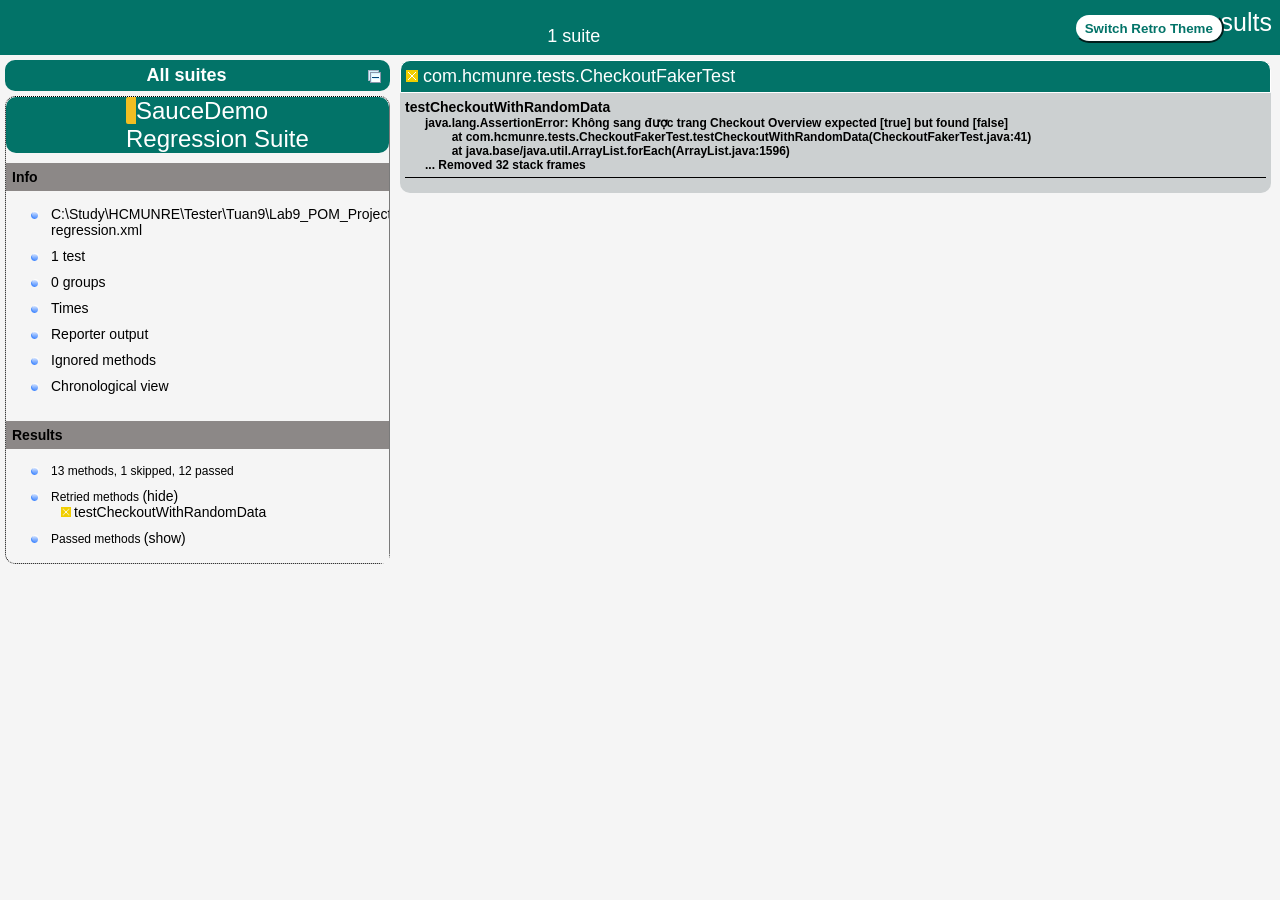
<file: Tuan9/Lab9_POM_Project/target/surefire-reports/index.html>
<!DOCTYPE html>

<html>
  <head>
  <meta charset='utf-8'>
  <title>TestNG reports</title>

    <link type="text/css" href="testng-reports1.css" rel="stylesheet" id="ultra" />
    <link type="text/css" href="testng-reports.css" rel="stylesheet" id="retro" disabled="false"/>
    <script type="text/javascript" src="jquery-3.6.0.min.js"></script>
    <script type="text/javascript" src="testng-reports.js"></script>
    <script type="text/javascript" src="https://www.google.com/jsapi"></script>
    <script type='text/javascript'>
      google.load('visualization', '1', {packages:['table']});
      google.setOnLoadCallback(drawTable);
      var suiteTableInitFunctions = new Array();
      var suiteTableData = new Array();
    </script>
    <!--
      <script type="text/javascript" src="jquery-ui/js/jquery-ui-1.8.16.custom.min.js"></script>
     -->
  </head>

  <body>    <div class="top-banner-root">
      <span class="top-banner-title-font">Test results</span>
      <button id="button" class="button">Switch Retro Theme</button> <!-- button -->
      <br/>
      <span class="top-banner-font-1">1 suite</span>
    </div> <!-- top-banner-root -->
    <div class="navigator-root">
      <div class="navigator-suite-header">
        <span>All suites</span>
        <a href="#" title="Collapse/expand all the suites" class="collapse-all-link">
          <img src="collapseall.gif" class="collapse-all-icon">
          </img> <!-- collapse-all-icon -->
        </a> <!-- collapse-all-link -->
      </div> <!-- navigator-suite-header -->
      <div class="suite">
        <div class="rounded-window">
          <div class="suite-header light-rounded-window-top">
            <a href="#" panel-name="suite-SauceDemo_Regression_Suite" class="navigator-link">
              <span class="suite-name border-skipped">SauceDemo Regression Suite</span>
            </a> <!-- navigator-link -->
          </div> <!-- suite-header light-rounded-window-top -->
          <div class="navigator-suite-content">
            <div class="suite-section-title">
              <span>Info</span>
            </div> <!-- suite-section-title -->
            <div class="suite-section-content">
              <ul>
                <li>
                  <a href="#" panel-name="test-xml-SauceDemo_Regression_Suite" class="navigator-link ">
                    <span>C:\Study\HCMUNRE\Tester\Tuan9\Lab9_POM_Project\src\test\resources\testng-regression.xml</span>
                  </a> <!-- navigator-link  -->
                </li>
                <li>
                  <a href="#" panel-name="testlist-SauceDemo_Regression_Suite" class="navigator-link ">
                    <span class="test-stats">1 test</span>
                  </a> <!-- navigator-link  -->
                </li>
                <li>
                  <a href="#" panel-name="group-SauceDemo_Regression_Suite" class="navigator-link ">
                    <span>0 groups</span>
                  </a> <!-- navigator-link  -->
                </li>
                <li>
                  <a href="#" panel-name="times-SauceDemo_Regression_Suite" class="navigator-link ">
                    <span>Times</span>
                  </a> <!-- navigator-link  -->
                </li>
                <li>
                  <a href="#" panel-name="reporter-SauceDemo_Regression_Suite" class="navigator-link ">
                    <span>Reporter output</span>
                  </a> <!-- navigator-link  -->
                </li>
                <li>
                  <a href="#" panel-name="ignored-methods-SauceDemo_Regression_Suite" class="navigator-link ">
                    <span>Ignored methods</span>
                  </a> <!-- navigator-link  -->
                </li>
                <li>
                  <a href="#" panel-name="chronological-SauceDemo_Regression_Suite" class="navigator-link ">
                    <span>Chronological view</span>
                  </a> <!-- navigator-link  -->
                </li>
              </ul>
            </div> <!-- suite-section-content -->
            <div class="result-section">
              <div class="suite-section-title">
                <span>Results</span>
              </div> <!-- suite-section-title -->
              <div class="suite-section-content">
                <ul>
                  <li>
                    <span class="method-stats">13 methods,  1 skipped,  12 passed</span>
                  </li>
                  <li>
                    <span class="method-list-title skipped">Retried methods</span>
                    <span class="show-or-hide-methods skipped">
                      <a href="#" panel-name="suite-SauceDemo_Regression_Suite" class="hide-methods skipped suite-SauceDemo_Regression_Suite"> (hide)</a> <!-- hide-methods skipped suite-SauceDemo_Regression_Suite -->
                      <a href="#" panel-name="suite-SauceDemo_Regression_Suite" class="show-methods skipped suite-SauceDemo_Regression_Suite"> (show)</a> <!-- show-methods skipped suite-SauceDemo_Regression_Suite -->
                    </span>
                    <div class="method-list-content skipped suite-SauceDemo_Regression_Suite">
                      <span>
                        <img src="skipped.png" width="3%"/>
                        <a href="#" panel-name="suite-SauceDemo_Regression_Suite" title="com.hcmunre.tests.CheckoutFakerTest" class="method navigator-link" hash-for-method="testCheckoutWithRandomData">testCheckoutWithRandomData</a> <!-- method navigator-link -->
                      </span>
                      <br/>
                    </div> <!-- method-list-content skipped suite-SauceDemo_Regression_Suite -->
                  </li>
                  <li>
                    <span class="method-list-title passed">Passed methods</span>
                    <span class="show-or-hide-methods passed">
                      <a href="#" panel-name="suite-SauceDemo_Regression_Suite" class="hide-methods passed suite-SauceDemo_Regression_Suite"> (hide)</a> <!-- hide-methods passed suite-SauceDemo_Regression_Suite -->
                      <a href="#" panel-name="suite-SauceDemo_Regression_Suite" class="show-methods passed suite-SauceDemo_Regression_Suite"> (show)</a> <!-- show-methods passed suite-SauceDemo_Regression_Suite -->
                    </span>
                    <div class="method-list-content passed suite-SauceDemo_Regression_Suite">
                      <span>
                        <img src="passed.png" width="3%"/>
                        <a href="#" panel-name="suite-SauceDemo_Regression_Suite" title="com.hcmunre.tests.RefactoredClassicTest" class="method navigator-link" hash-for-method="testAddItemToCart">testAddItemToCart</a> <!-- method navigator-link -->
                      </span>
                      <br/>
                      <span>
                        <img src="passed.png" width="3%"/>
                        <a href="#" panel-name="suite-SauceDemo_Regression_Suite" title="com.hcmunre.tests.CheckoutFakerTest" class="method navigator-link" hash-for-method="testCheckoutWithRandomData">testCheckoutWithRandomData</a> <!-- method navigator-link -->
                      </span>
                      <br/>
                      <span>
                        <img src="passed.png" width="3%"/>
                        <a href="#" panel-name="suite-SauceDemo_Regression_Suite" title="com.hcmunre.tests.RefactoredClassicTest" class="method navigator-link" hash-for-method="testContinueShopping">testContinueShopping</a> <!-- method navigator-link -->
                      </span>
                      <br/>
                      <span>
                        <img src="passed.png" width="3%"/>
                        <a href="#" panel-name="suite-SauceDemo_Regression_Suite" title="com.hcmunre.tests.RefactoredClassicTest" class="method navigator-link" hash-for-method="testLoginEmptyUsername">testLoginEmptyUsername</a> <!-- method navigator-link -->
                      </span>
                      <br/>
                      <span>
                        <img src="passed.png" width="3%"/>
                        <a href="#" panel-name="suite-SauceDemo_Regression_Suite" title="com.hcmunre.tests.RefactoredClassicTest" class="method navigator-link" hash-for-method="testLoginSuccess">testLoginSuccess</a> <!-- method navigator-link -->
                      </span>
                      <br/>
                      <span>
                        <img src="passed.png" width="3%"/>
                        <a href="#" panel-name="suite-SauceDemo_Regression_Suite" title="com.hcmunre.tests.UserLoginJsonTest" class="method navigator-link" hash-for-method="testLoginWithJson(com.hcmunre.models.UserData@3bbf841e)">testLoginWithJson(com.hcmunre.models.UserData@3bbf841e)</a> <!-- method navigator-link -->
                      </span>
                      <br/>
                      <span>
                        <img src="passed.png" width="3%"/>
                        <a href="#" panel-name="suite-SauceDemo_Regression_Suite" title="com.hcmunre.tests.UserLoginJsonTest" class="method navigator-link" hash-for-method="testLoginWithJson(com.hcmunre.models.UserData@736f3e9e)">testLoginWithJson(com.hcmunre.models.UserData@736f3e9e)</a> <!-- method navigator-link -->
                      </span>
                      <br/>
                      <span>
                        <img src="passed.png" width="3%"/>
                        <a href="#" panel-name="suite-SauceDemo_Regression_Suite" title="com.hcmunre.tests.UserLoginJsonTest" class="method navigator-link" hash-for-method="testLoginWithJson(com.hcmunre.models.UserData@1c6c6f24)">testLoginWithJson(com.hcmunre.models.UserData@1c6c6f24)</a> <!-- method navigator-link -->
                      </span>
                      <br/>
                      <span>
                        <img src="passed.png" width="3%"/>
                        <a href="#" panel-name="suite-SauceDemo_Regression_Suite" title="com.hcmunre.tests.UserLoginJsonTest" class="method navigator-link" hash-for-method="testLoginWithJson(com.hcmunre.models.UserData@7a55f148)">testLoginWithJson(com.hcmunre.models.UserData@7a55f148)</a> <!-- method navigator-link -->
                      </span>
                      <br/>
                      <span>
                        <img src="passed.png" width="3%"/>
                        <a href="#" panel-name="suite-SauceDemo_Regression_Suite" title="com.hcmunre.tests.UserLoginJsonTest" class="method navigator-link" hash-for-method="testLoginWithJson(com.hcmunre.models.UserData@1866da85)">testLoginWithJson(com.hcmunre.models.UserData@1866da85)</a> <!-- method navigator-link -->
                      </span>
                      <br/>
                      <span>
                        <img src="passed.png" width="3%"/>
                        <a href="#" panel-name="suite-SauceDemo_Regression_Suite" title="com.hcmunre.tests.RefactoredClassicTest" class="method navigator-link" hash-for-method="testLoginWrongPassword">testLoginWrongPassword</a> <!-- method navigator-link -->
                      </span>
                      <br/>
                      <span>
                        <img src="passed.png" width="3%"/>
                        <a href="#" panel-name="suite-SauceDemo_Regression_Suite" title="com.hcmunre.tests.RefactoredClassicTest" class="method navigator-link" hash-for-method="testRemoveItemFromCart">testRemoveItemFromCart</a> <!-- method navigator-link -->
                      </span>
                      <br/>
                    </div> <!-- method-list-content passed suite-SauceDemo_Regression_Suite -->
                  </li>
                </ul>
              </div> <!-- suite-section-content -->
            </div> <!-- result-section -->
          </div> <!-- navigator-suite-content -->
        </div> <!-- rounded-window -->
      </div> <!-- suite -->
    </div> <!-- navigator-root -->
    <div class="wrapper">
      <div class="main-panel-root">
        <div panel-name="suite-SauceDemo_Regression_Suite" class="panel SauceDemo_Regression_Suite">
          <div class="suite-SauceDemo_Regression_Suite-class-skipped">
            <div class="main-panel-header rounded-window-top">
              <img src="skipped.png"/>
              <span class="class-name">com.hcmunre.tests.CheckoutFakerTest</span>
            </div> <!-- main-panel-header rounded-window-top -->
            <div class="main-panel-content rounded-window-bottom">
              <div class="method">
                <div class="method-content">
                  <a name="testCheckoutWithRandomData">
                  </a> <!-- testCheckoutWithRandomData -->
                  <span class="method-name">testCheckoutWithRandomData</span>
                  <div class="stack-trace">java.lang.AssertionError: Không sang được trang Checkout Overview expected [true] but found [false]
	at com.hcmunre.tests.CheckoutFakerTest.testCheckoutWithRandomData(CheckoutFakerTest.java:41)
	at java.base/java.util.ArrayList.forEach(ArrayList.java:1596)
... Removed 32 stack frames
</div> <!-- stack-trace -->
                </div> <!-- method-content -->
              </div> <!-- method -->
            </div> <!-- main-panel-content rounded-window-bottom -->
          </div> <!-- suite-SauceDemo_Regression_Suite-class-skipped -->
          <div class="suite-SauceDemo_Regression_Suite-class-passed">
            <div class="main-panel-header rounded-window-top">
              <img src="passed.png"/>
              <span class="class-name">com.hcmunre.tests.RefactoredClassicTest</span>
            </div> <!-- main-panel-header rounded-window-top -->
            <div class="main-panel-content rounded-window-bottom">
              <div class="method">
                <div class="method-content">
                  <a name="testAddItemToCart">
                  </a> <!-- testAddItemToCart -->
                  <span class="method-name">testAddItemToCart</span>
                  <em>
(Refactored: Thêm sản phẩm vào giỏ hàng - kiểm tra badge)                  </em>
                </div> <!-- method-content -->
              </div> <!-- method -->
              <div class="method">
                <div class="method-content">
                  <a name="testContinueShopping">
                  </a> <!-- testContinueShopping -->
                  <span class="method-name">testContinueShopping</span>
                  <em>
(Refactored: Nút Continue Shopping)                  </em>
                </div> <!-- method-content -->
              </div> <!-- method -->
              <div class="method">
                <div class="method-content">
                  <a name="testLoginEmptyUsername">
                  </a> <!-- testLoginEmptyUsername -->
                  <span class="method-name">testLoginEmptyUsername</span>
                  <em>
(Refactored: Bỏ trống username)                  </em>
                </div> <!-- method-content -->
              </div> <!-- method -->
              <div class="method">
                <div class="method-content">
                  <a name="testLoginSuccess">
                  </a> <!-- testLoginSuccess -->
                  <span class="method-name">testLoginSuccess</span>
                  <em>
(Refactored: Đăng nhập thành công với tài khoản hợp lệ)                  </em>
                </div> <!-- method-content -->
              </div> <!-- method -->
              <div class="method">
                <div class="method-content">
                  <a name="testLoginWrongPassword">
                  </a> <!-- testLoginWrongPassword -->
                  <span class="method-name">testLoginWrongPassword</span>
                  <em>
(Refactored: Đăng nhập sai mật khẩu)                  </em>
                </div> <!-- method-content -->
              </div> <!-- method -->
              <div class="method">
                <div class="method-content">
                  <a name="testRemoveItemFromCart">
                  </a> <!-- testRemoveItemFromCart -->
                  <span class="method-name">testRemoveItemFromCart</span>
                  <em>
(Refactored: Xóa sản phẩm khỏi giỏ hàng)                  </em>
                </div> <!-- method-content -->
              </div> <!-- method -->
            </div> <!-- main-panel-content rounded-window-bottom -->
          </div> <!-- suite-SauceDemo_Regression_Suite-class-passed -->
          <div class="suite-SauceDemo_Regression_Suite-class-passed">
            <div class="main-panel-header rounded-window-top">
              <img src="passed.png"/>
              <span class="class-name">com.hcmunre.tests.CheckoutFakerTest</span>
            </div> <!-- main-panel-header rounded-window-top -->
            <div class="main-panel-content rounded-window-bottom">
              <div class="method">
                <div class="method-content">
                  <a name="testCheckoutWithRandomData">
                  </a> <!-- testCheckoutWithRandomData -->
                  <span class="method-name">testCheckoutWithRandomData</span>
                </div> <!-- method-content -->
              </div> <!-- method -->
            </div> <!-- main-panel-content rounded-window-bottom -->
          </div> <!-- suite-SauceDemo_Regression_Suite-class-passed -->
          <div class="suite-SauceDemo_Regression_Suite-class-passed">
            <div class="main-panel-header rounded-window-top">
              <img src="passed.png"/>
              <span class="class-name">com.hcmunre.tests.UserLoginJsonTest</span>
            </div> <!-- main-panel-header rounded-window-top -->
            <div class="main-panel-content rounded-window-bottom">
              <div class="method">
                <div class="method-content">
                  <a name="testLoginWithJson(com.hcmunre.models.UserData@3bbf841e)">
                  </a> <!-- testLoginWithJson(com.hcmunre.models.UserData@3bbf841e) -->
                  <span class="method-name">testLoginWithJson</span>
                  <span class="parameters">(com.hcmunre.models.UserData@3bbf841e)</span>
                </div> <!-- method-content -->
              </div> <!-- method -->
              <div class="method">
                <div class="method-content">
                  <a name="testLoginWithJson(com.hcmunre.models.UserData@736f3e9e)">
                  </a> <!-- testLoginWithJson(com.hcmunre.models.UserData@736f3e9e) -->
                  <span class="method-name">testLoginWithJson</span>
                  <span class="parameters">(com.hcmunre.models.UserData@736f3e9e)</span>
                </div> <!-- method-content -->
              </div> <!-- method -->
              <div class="method">
                <div class="method-content">
                  <a name="testLoginWithJson(com.hcmunre.models.UserData@1c6c6f24)">
                  </a> <!-- testLoginWithJson(com.hcmunre.models.UserData@1c6c6f24) -->
                  <span class="method-name">testLoginWithJson</span>
                  <span class="parameters">(com.hcmunre.models.UserData@1c6c6f24)</span>
                </div> <!-- method-content -->
              </div> <!-- method -->
              <div class="method">
                <div class="method-content">
                  <a name="testLoginWithJson(com.hcmunre.models.UserData@7a55f148)">
                  </a> <!-- testLoginWithJson(com.hcmunre.models.UserData@7a55f148) -->
                  <span class="method-name">testLoginWithJson</span>
                  <span class="parameters">(com.hcmunre.models.UserData@7a55f148)</span>
                </div> <!-- method-content -->
              </div> <!-- method -->
              <div class="method">
                <div class="method-content">
                  <a name="testLoginWithJson(com.hcmunre.models.UserData@1866da85)">
                  </a> <!-- testLoginWithJson(com.hcmunre.models.UserData@1866da85) -->
                  <span class="method-name">testLoginWithJson</span>
                  <span class="parameters">(com.hcmunre.models.UserData@1866da85)</span>
                </div> <!-- method-content -->
              </div> <!-- method -->
            </div> <!-- main-panel-content rounded-window-bottom -->
          </div> <!-- suite-SauceDemo_Regression_Suite-class-passed -->
        </div> <!-- panel SauceDemo_Regression_Suite -->
        <div panel-name="test-xml-SauceDemo_Regression_Suite" class="panel">
          <div class="main-panel-header rounded-window-top">
            <span class="header-content">C:\Study\HCMUNRE\Tester\Tuan9\Lab9_POM_Project\src\test\resources\testng-regression.xml</span>
          </div> <!-- main-panel-header rounded-window-top -->
          <div class="main-panel-content rounded-window-bottom">
            <pre>
&lt;?xml version=&quot;1.0&quot; encoding=&quot;UTF-8&quot;?&gt;
&lt;!DOCTYPE suite SYSTEM &quot;https://testng.org/testng-1.0.dtd&quot;&gt;
&lt;suite name=&quot;SauceDemo Regression Suite&quot; guice-stage=&quot;DEVELOPMENT&quot; verbose=&quot;0&quot;&gt;
  &lt;listeners&gt;
    &lt;listener class-name=&quot;com.hcmunre.utils.RetryListener&quot;/&gt;
  &lt;/listeners&gt;
  &lt;test thread-count=&quot;5&quot; name=&quot;Regression Tests&quot; verbose=&quot;0&quot;&gt;
    &lt;classes&gt;
      &lt;class name=&quot;com.hcmunre.tests.LoginDataDrivenTest&quot;/&gt;
      &lt;class name=&quot;com.hcmunre.tests.UserLoginJsonTest&quot;/&gt;
      &lt;class name=&quot;com.hcmunre.tests.CheckoutFakerTest&quot;/&gt;
      &lt;class name=&quot;com.hcmunre.tests.RefactoredClassicTest&quot;/&gt;
    &lt;/classes&gt;
  &lt;/test&gt; &lt;!-- Regression Tests --&gt;
&lt;/suite&gt; &lt;!-- SauceDemo Regression Suite --&gt;
            </pre>
          </div> <!-- main-panel-content rounded-window-bottom -->
        </div> <!-- panel -->
        <div panel-name="testlist-SauceDemo_Regression_Suite" class="panel">
          <div class="main-panel-header rounded-window-top">
            <span class="header-content">Tests for SauceDemo Regression Suite</span>
          </div> <!-- main-panel-header rounded-window-top -->
          <div class="main-panel-content rounded-window-bottom">
            <ul>
              <li>
                <span class="test-name">Regression Tests (4 classes)</span>
              </li>
            </ul>
          </div> <!-- main-panel-content rounded-window-bottom -->
        </div> <!-- panel -->
        <div panel-name="group-SauceDemo_Regression_Suite" class="panel">
          <div class="main-panel-header rounded-window-top">
            <span class="header-content">Groups for SauceDemo Regression Suite</span>
          </div> <!-- main-panel-header rounded-window-top -->
          <div class="main-panel-content rounded-window-bottom">
          </div> <!-- main-panel-content rounded-window-bottom -->
        </div> <!-- panel -->
        <div panel-name="times-SauceDemo_Regression_Suite" class="panel">
          <div class="main-panel-header rounded-window-top">
            <span class="header-content">Times for SauceDemo Regression Suite</span>
          </div> <!-- main-panel-header rounded-window-top -->
          <div class="main-panel-content rounded-window-bottom">
            <div class="times-div">
              <script type="text/javascript">
suiteTableInitFunctions.push('tableData_SauceDemo_Regression_Suite');
function tableData_SauceDemo_Regression_Suite() {
var data = new google.visualization.DataTable();
data.addColumn('number', 'Number');
data.addColumn('string', 'Method');
data.addColumn('string', 'Class');
data.addColumn('number', 'Time (ms)');
data.addRows(13);
data.setCell(0, 0, 0)
data.setCell(0, 1, 'testRemoveItemFromCart')
data.setCell(0, 2, 'com.hcmunre.tests.RefactoredClassicTest')
data.setCell(0, 3, 7450);
data.setCell(1, 0, 1)
data.setCell(1, 1, 'testLoginWithJson')
data.setCell(1, 2, 'com.hcmunre.tests.UserLoginJsonTest')
data.setCell(1, 3, 5245);
data.setCell(2, 0, 2)
data.setCell(2, 1, 'testCheckoutWithRandomData')
data.setCell(2, 2, 'com.hcmunre.tests.CheckoutFakerTest')
data.setCell(2, 3, 2619);
data.setCell(3, 0, 3)
data.setCell(3, 1, 'testCheckoutWithRandomData')
data.setCell(3, 2, 'com.hcmunre.tests.CheckoutFakerTest')
data.setCell(3, 3, 1333);
data.setCell(4, 0, 4)
data.setCell(4, 1, 'testContinueShopping')
data.setCell(4, 2, 'com.hcmunre.tests.RefactoredClassicTest')
data.setCell(4, 3, 330);
data.setCell(5, 0, 5)
data.setCell(5, 1, 'testAddItemToCart')
data.setCell(5, 2, 'com.hcmunre.tests.RefactoredClassicTest')
data.setCell(5, 3, 290);
data.setCell(6, 0, 6)
data.setCell(6, 1, 'testLoginWithJson')
data.setCell(6, 2, 'com.hcmunre.tests.UserLoginJsonTest')
data.setCell(6, 3, 288);
data.setCell(7, 0, 7)
data.setCell(7, 1, 'testLoginWithJson')
data.setCell(7, 2, 'com.hcmunre.tests.UserLoginJsonTest')
data.setCell(7, 3, 280);
data.setCell(8, 0, 8)
data.setCell(8, 1, 'testLoginWrongPassword')
data.setCell(8, 2, 'com.hcmunre.tests.RefactoredClassicTest')
data.setCell(8, 3, 238);
data.setCell(9, 0, 9)
data.setCell(9, 1, 'testLoginWithJson')
data.setCell(9, 2, 'com.hcmunre.tests.UserLoginJsonTest')
data.setCell(9, 3, 236);
data.setCell(10, 0, 10)
data.setCell(10, 1, 'testLoginSuccess')
data.setCell(10, 2, 'com.hcmunre.tests.RefactoredClassicTest')
data.setCell(10, 3, 233);
data.setCell(11, 0, 11)
data.setCell(11, 1, 'testLoginWithJson')
data.setCell(11, 2, 'com.hcmunre.tests.UserLoginJsonTest')
data.setCell(11, 3, 224);
data.setCell(12, 0, 12)
data.setCell(12, 1, 'testLoginEmptyUsername')
data.setCell(12, 2, 'com.hcmunre.tests.RefactoredClassicTest')
data.setCell(12, 3, 207);
window.suiteTableData['SauceDemo_Regression_Suite']= { tableData: data, tableDiv: 'times-div-SauceDemo_Regression_Suite'}
return data;
}
              </script>
              <span class="suite-total-time">Total running time: 18 seconds</span>
              <div id="times-div-SauceDemo_Regression_Suite">
              </div> <!-- times-div-SauceDemo_Regression_Suite -->
            </div> <!-- times-div -->
          </div> <!-- main-panel-content rounded-window-bottom -->
        </div> <!-- panel -->
        <div panel-name="reporter-SauceDemo_Regression_Suite" class="panel">
          <div class="main-panel-header rounded-window-top">
            <span class="header-content">Reporter output for SauceDemo Regression Suite</span>
          </div> <!-- main-panel-header rounded-window-top -->
          <div class="main-panel-content rounded-window-bottom">
          </div> <!-- main-panel-content rounded-window-bottom -->
        </div> <!-- panel -->
        <div panel-name="ignored-methods-SauceDemo_Regression_Suite" class="panel">
          <div class="main-panel-header rounded-window-top">
            <span class="header-content">0 ignored methods</span>
          </div> <!-- main-panel-header rounded-window-top -->
          <div class="main-panel-content rounded-window-bottom">
          </div> <!-- main-panel-content rounded-window-bottom -->
        </div> <!-- panel -->
        <div panel-name="chronological-SauceDemo_Regression_Suite" class="panel">
          <div class="main-panel-header rounded-window-top">
            <span class="header-content">Methods in chronological order</span>
          </div> <!-- main-panel-header rounded-window-top -->
          <div class="main-panel-content rounded-window-bottom">
            <div class="chronological-class">
              <div class="chronological-class-name">com.hcmunre.tests.UserLoginJsonTest</div> <!-- chronological-class-name -->
              <div class="configuration-method before">
                <span class="method-name">setUp</span>
                <span class="method-start">0 ms</span>
              </div> <!-- configuration-method before -->
              <div class="configuration-method before">
                <span class="method-name">setupTest(public void com.hcmunre.tests.UserLoginJsonTest.testLoginWithJson(com.hcmunre.models.UserData), [com...)</span>
                <span class="method-start">1087 ms</span>
              </div> <!-- configuration-method before -->
              <div class="test-method">
                <span class="method-name">testLoginWithJson(com.hcmunre.models.UserData@736f3e9e)</span>
                <span class="method-start">2792 ms</span>
              </div> <!-- test-method -->
              <div class="configuration-method after">
                <span class="method-name">tearDown</span>
                <span class="method-start">3085 ms</span>
              </div> <!-- configuration-method after -->
              <div class="configuration-method before">
                <span class="method-name">setUp</span>
                <span class="method-start">3208 ms</span>
              </div> <!-- configuration-method before -->
              <div class="configuration-method before">
                <span class="method-name">setupTest(public void com.hcmunre.tests.UserLoginJsonTest.testLoginWithJson(com.hcmunre.models.UserData), [com...)</span>
                <span class="method-start">3831 ms</span>
              </div> <!-- configuration-method before -->
              <div class="test-method">
                <span class="method-name">testLoginWithJson(com.hcmunre.models.UserData@7a55f148)</span>
                <span class="method-start">4427 ms</span>
              </div> <!-- test-method -->
              <div class="configuration-method after">
                <span class="method-name">tearDown</span>
                <span class="method-start">4708 ms</span>
              </div> <!-- configuration-method after -->
              <div class="configuration-method before">
                <span class="method-name">setUp</span>
                <span class="method-start">4819 ms</span>
              </div> <!-- configuration-method before -->
              <div class="configuration-method before">
                <span class="method-name">setupTest(public void com.hcmunre.tests.UserLoginJsonTest.testLoginWithJson(com.hcmunre.models.UserData), [com...)</span>
                <span class="method-start">5448 ms</span>
              </div> <!-- configuration-method before -->
              <div class="test-method">
                <span class="method-name">testLoginWithJson(com.hcmunre.models.UserData@1c6c6f24)</span>
                <span class="method-start">7516 ms</span>
              </div> <!-- test-method -->
              <div class="configuration-method after">
                <span class="method-name">tearDown</span>
                <span class="method-start">7752 ms</span>
              </div> <!-- configuration-method after -->
              <div class="configuration-method before">
                <span class="method-name">setUp</span>
                <span class="method-start">7867 ms</span>
              </div> <!-- configuration-method before -->
              <div class="configuration-method before">
                <span class="method-name">setupTest(public void com.hcmunre.tests.UserLoginJsonTest.testLoginWithJson(com.hcmunre.models.UserData), [com...)</span>
                <span class="method-start">8480 ms</span>
              </div> <!-- configuration-method before -->
              <div class="test-method">
                <span class="method-name">testLoginWithJson(com.hcmunre.models.UserData@1866da85)</span>
                <span class="method-start">9867 ms</span>
              </div> <!-- test-method -->
              <div class="configuration-method after">
                <span class="method-name">tearDown</span>
                <span class="method-start">15113 ms</span>
              </div> <!-- configuration-method after -->
              <div class="configuration-method before">
                <span class="method-name">setUp</span>
                <span class="method-start">15225 ms</span>
              </div> <!-- configuration-method before -->
              <div class="configuration-method before">
                <span class="method-name">setupTest(public void com.hcmunre.tests.UserLoginJsonTest.testLoginWithJson(com.hcmunre.models.UserData), [com...)</span>
                <span class="method-start">15830 ms</span>
              </div> <!-- configuration-method before -->
              <div class="test-method">
                <span class="method-name">testLoginWithJson(com.hcmunre.models.UserData@3bbf841e)</span>
                <span class="method-start">17808 ms</span>
              </div> <!-- test-method -->
              <div class="configuration-method after">
                <span class="method-name">tearDown</span>
                <span class="method-start">18032 ms</span>
              </div> <!-- configuration-method after -->
            </div> <!-- chronological-class -->
            <div class="chronological-class">
              <div class="chronological-class-name">com.hcmunre.tests.CheckoutFakerTest</div> <!-- chronological-class-name -->
              <div class="configuration-method before">
                <span class="method-name">setUp</span>
                <span class="method-start">18149 ms</span>
              </div> <!-- configuration-method before -->
              <div class="test-method">
                <span class="method-name">testCheckoutWithRandomData</span>
                <span class="method-start">18766 ms</span>
              </div> <!-- test-method -->
              <div class="configuration-method after">
                <span class="method-name">tearDown</span>
                <span class="method-start">20102 ms</span>
              </div> <!-- configuration-method after -->
              <div class="configuration-method before">
                <span class="method-name">setUp</span>
                <span class="method-start">20223 ms</span>
              </div> <!-- configuration-method before -->
              <div class="test-method">
                <span class="method-name">testCheckoutWithRandomData</span>
                <span class="method-start">20779 ms</span>
              </div> <!-- test-method -->
              <div class="configuration-method after">
                <span class="method-name">tearDown</span>
                <span class="method-start">23400 ms</span>
              </div> <!-- configuration-method after -->
            </div> <!-- chronological-class -->
            <div class="chronological-class">
              <div class="chronological-class-name">com.hcmunre.tests.RefactoredClassicTest</div> <!-- chronological-class-name -->
              <div class="configuration-method before">
                <span class="method-name">setUp</span>
                <span class="method-start">23533 ms</span>
              </div> <!-- configuration-method before -->
              <div class="configuration-method before">
                <span class="method-name">setup</span>
                <span class="method-start">24087 ms</span>
              </div> <!-- configuration-method before -->
              <div class="test-method">
                <span class="method-name">testAddItemToCart</span>
                <span class="method-start">25497 ms</span>
              </div> <!-- test-method -->
              <div class="configuration-method after">
                <span class="method-name">tearDown</span>
                <span class="method-start">25788 ms</span>
              </div> <!-- configuration-method after -->
              <div class="configuration-method before">
                <span class="method-name">setUp</span>
                <span class="method-start">25905 ms</span>
              </div> <!-- configuration-method before -->
              <div class="configuration-method before">
                <span class="method-name">setup</span>
                <span class="method-start">26504 ms</span>
              </div> <!-- configuration-method before -->
              <div class="test-method">
                <span class="method-name">testContinueShopping</span>
                <span class="method-start">27726 ms</span>
              </div> <!-- test-method -->
              <div class="configuration-method after">
                <span class="method-name">tearDown</span>
                <span class="method-start">28057 ms</span>
              </div> <!-- configuration-method after -->
              <div class="configuration-method before">
                <span class="method-name">setUp</span>
                <span class="method-start">28178 ms</span>
              </div> <!-- configuration-method before -->
              <div class="configuration-method before">
                <span class="method-name">setup</span>
                <span class="method-start">28795 ms</span>
              </div> <!-- configuration-method before -->
              <div class="test-method">
                <span class="method-name">testLoginEmptyUsername</span>
                <span class="method-start">29340 ms</span>
              </div> <!-- test-method -->
              <div class="configuration-method after">
                <span class="method-name">tearDown</span>
                <span class="method-start">29547 ms</span>
              </div> <!-- configuration-method after -->
              <div class="configuration-method before">
                <span class="method-name">setUp</span>
                <span class="method-start">29655 ms</span>
              </div> <!-- configuration-method before -->
              <div class="configuration-method before">
                <span class="method-name">setup</span>
                <span class="method-start">30236 ms</span>
              </div> <!-- configuration-method before -->
              <div class="test-method">
                <span class="method-name">testLoginSuccess</span>
                <span class="method-start">31719 ms</span>
              </div> <!-- test-method -->
              <div class="configuration-method after">
                <span class="method-name">tearDown</span>
                <span class="method-start">31952 ms</span>
              </div> <!-- configuration-method after -->
              <div class="configuration-method before">
                <span class="method-name">setUp</span>
                <span class="method-start">32072 ms</span>
              </div> <!-- configuration-method before -->
              <div class="configuration-method before">
                <span class="method-name">setup</span>
                <span class="method-start">32699 ms</span>
              </div> <!-- configuration-method before -->
              <div class="test-method">
                <span class="method-name">testLoginWrongPassword</span>
                <span class="method-start">34626 ms</span>
              </div> <!-- test-method -->
              <div class="configuration-method after">
                <span class="method-name">tearDown</span>
                <span class="method-start">34864 ms</span>
              </div> <!-- configuration-method after -->
              <div class="configuration-method before">
                <span class="method-name">setUp</span>
                <span class="method-start">34976 ms</span>
              </div> <!-- configuration-method before -->
              <div class="configuration-method before">
                <span class="method-name">setup</span>
                <span class="method-start">35573 ms</span>
              </div> <!-- configuration-method before -->
              <div class="test-method">
                <span class="method-name">testRemoveItemFromCart</span>
                <span class="method-start">38600 ms</span>
              </div> <!-- test-method -->
              <div class="configuration-method after">
                <span class="method-name">tearDown</span>
                <span class="method-start">46050 ms</span>
              </div> <!-- configuration-method after -->
          </div> <!-- main-panel-content rounded-window-bottom -->
        </div> <!-- panel -->
      </div> <!-- main-panel-root -->
    </div> <!-- wrapper -->
  </body>
<script type="text/javascript" src="testng-reports2.js"></script>
</html>
</file>
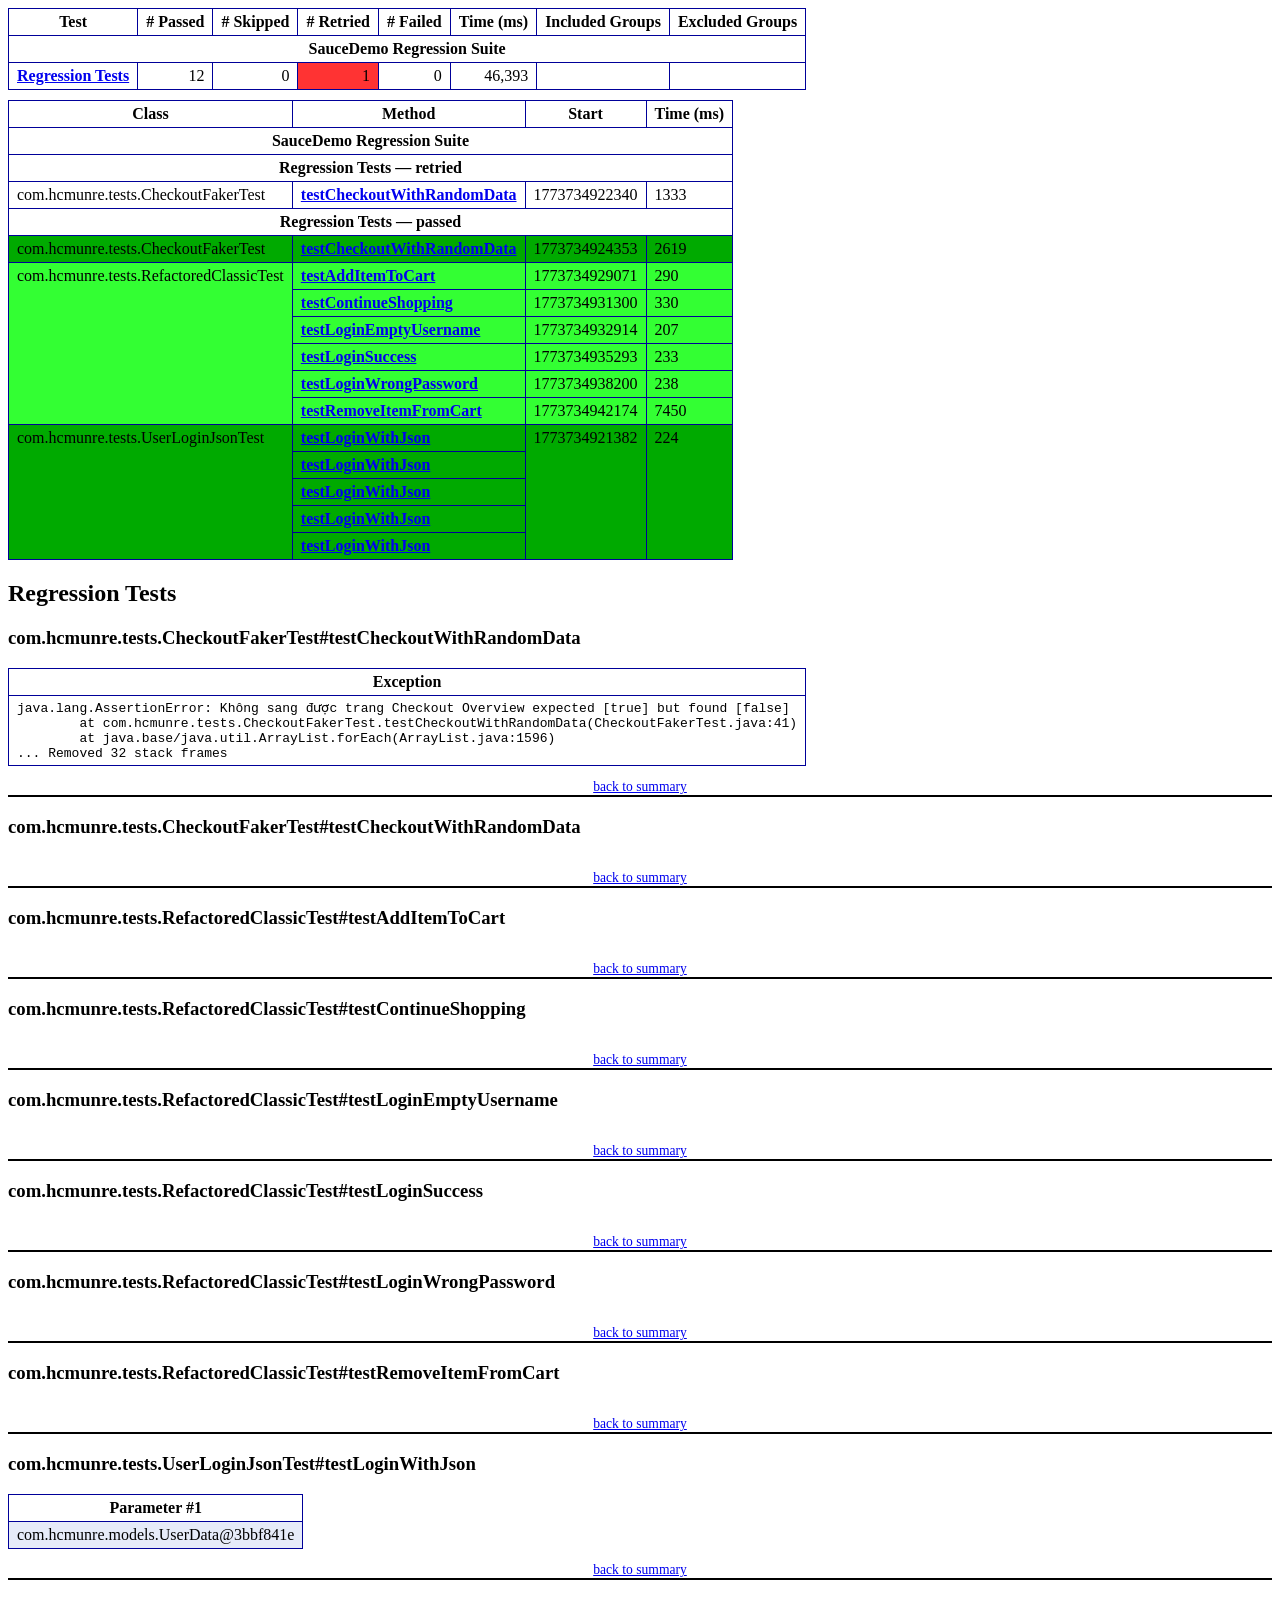
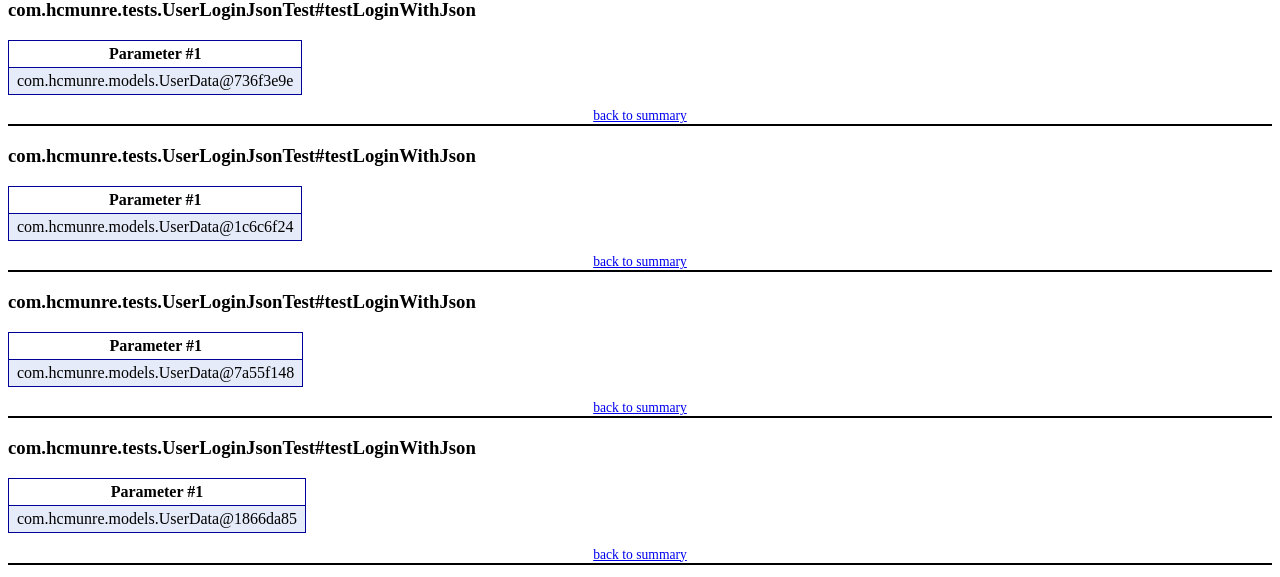
<file: Tuan9/Lab9_POM_Project/target/surefire-reports/emailable-report.html>
<!DOCTYPE html PUBLIC "-//W3C//DTD XHTML 1.1//EN" "https://www.w3.org/TR/xhtml11/DTD/xhtml11.dtd">
<html xmlns="https://www.w3.org/1999/xhtml">
<head>
<meta http-equiv="content-type" content="text/html; charset=UTF-8"/>
<title>TestNG Report</title>
<style type="text/css">table {margin-bottom:10px;border-collapse:collapse;empty-cells:show}th,td {border:1px solid #009;padding:.25em .5em}th {vertical-align:bottom}td {vertical-align:top}table a {font-weight:bold}.stripe td {background-color: #E6EBF9}.num {text-align:right}.passedodd td {background-color: #3F3}.passedeven td {background-color: #0A0}.skippedodd td {background-color: #DDD}.skippedeven td {background-color: #CCC}.failedodd td,.attn {background-color: #F33}.failedeven td,.stripe .attn {background-color: #D00}.stacktrace {white-space:pre;font-family:monospace}.totop {font-size:85%;text-align:center;border-bottom:2px solid #000}.invisible {display:none}</style>
</head>
<body>
<table>
<tr><th>Test</th><th># Passed</th><th># Skipped</th><th># Retried</th><th># Failed</th><th>Time (ms)</th><th>Included Groups</th><th>Excluded Groups</th></tr>
<tr><th colspan="8">SauceDemo Regression Suite</th></tr>
<tr><td><a href="#t0">Regression Tests</a></td><td class="num">12</td><td class="num">0</td><td class="num attn">1</td><td class="num">0</td><td class="num">46,393</td><td></td><td></td></tr>
</table>
<table id='summary'><thead><tr><th>Class</th><th>Method</th><th>Start</th><th>Time (ms)</th></tr></thead><tbody><tr><th colspan="4">SauceDemo Regression Suite</th></tr></tbody><tbody id="t0"><tr><th colspan="4">Regression Tests &#8212; retried</th></tr><tr class="retriedeven"><td rowspan="1">com.hcmunre.tests.CheckoutFakerTest</td><td><a href="#m0">testCheckoutWithRandomData</a></td><td rowspan="1">1773734922340</td><td rowspan="1">1333</td></tr><tr><th colspan="4">Regression Tests &#8212; passed</th></tr><tr class="passedeven"><td rowspan="1">com.hcmunre.tests.CheckoutFakerTest</td><td><a href="#m1">testCheckoutWithRandomData</a></td><td rowspan="1">1773734924353</td><td rowspan="1">2619</td></tr><tr class="passedodd"><td rowspan="6">com.hcmunre.tests.RefactoredClassicTest</td><td><a href="#m2">testAddItemToCart</a></td><td rowspan="1">1773734929071</td><td rowspan="1">290</td></tr><tr class="passedodd"><td><a href="#m3">testContinueShopping</a></td><td rowspan="1">1773734931300</td><td rowspan="1">330</td></tr><tr class="passedodd"><td><a href="#m4">testLoginEmptyUsername</a></td><td rowspan="1">1773734932914</td><td rowspan="1">207</td></tr><tr class="passedodd"><td><a href="#m5">testLoginSuccess</a></td><td rowspan="1">1773734935293</td><td rowspan="1">233</td></tr><tr class="passedodd"><td><a href="#m6">testLoginWrongPassword</a></td><td rowspan="1">1773734938200</td><td rowspan="1">238</td></tr><tr class="passedodd"><td><a href="#m7">testRemoveItemFromCart</a></td><td rowspan="1">1773734942174</td><td rowspan="1">7450</td></tr><tr class="passedeven"><td rowspan="5">com.hcmunre.tests.UserLoginJsonTest</td><td><a href="#m8">testLoginWithJson</a></td><td rowspan="5">1773734921382</td><td rowspan="5">224</td></tr><tr class="passedeven"><td><a href="#m9">testLoginWithJson</a></td></tr><tr class="passedeven"><td><a href="#m10">testLoginWithJson</a></td></tr><tr class="passedeven"><td><a href="#m11">testLoginWithJson</a></td></tr><tr class="passedeven"><td><a href="#m12">testLoginWithJson</a></td></tr></tbody>
</table>
<h2>Regression Tests</h2><h3 id="m0">com.hcmunre.tests.CheckoutFakerTest#testCheckoutWithRandomData</h3><table class="result"><tr><th>Exception</th></tr><tr><td><div class="stacktrace">java.lang.AssertionError: Không sang được trang Checkout Overview expected [true] but found [false]
	at com.hcmunre.tests.CheckoutFakerTest.testCheckoutWithRandomData(CheckoutFakerTest.java:41)
	at java.base/java.util.ArrayList.forEach(ArrayList.java:1596)
... Removed 32 stack frames</div></td></tr></table><p class="totop"><a href="#summary">back to summary</a></p>
<h3 id="m1">com.hcmunre.tests.CheckoutFakerTest#testCheckoutWithRandomData</h3><table class="result"><tr><th class="invisible"/></tr></table><p class="totop"><a href="#summary">back to summary</a></p>
<h3 id="m2">com.hcmunre.tests.RefactoredClassicTest#testAddItemToCart</h3><table class="result"><tr><th class="invisible"/></tr></table><p class="totop"><a href="#summary">back to summary</a></p>
<h3 id="m3">com.hcmunre.tests.RefactoredClassicTest#testContinueShopping</h3><table class="result"><tr><th class="invisible"/></tr></table><p class="totop"><a href="#summary">back to summary</a></p>
<h3 id="m4">com.hcmunre.tests.RefactoredClassicTest#testLoginEmptyUsername</h3><table class="result"><tr><th class="invisible"/></tr></table><p class="totop"><a href="#summary">back to summary</a></p>
<h3 id="m5">com.hcmunre.tests.RefactoredClassicTest#testLoginSuccess</h3><table class="result"><tr><th class="invisible"/></tr></table><p class="totop"><a href="#summary">back to summary</a></p>
<h3 id="m6">com.hcmunre.tests.RefactoredClassicTest#testLoginWrongPassword</h3><table class="result"><tr><th class="invisible"/></tr></table><p class="totop"><a href="#summary">back to summary</a></p>
<h3 id="m7">com.hcmunre.tests.RefactoredClassicTest#testRemoveItemFromCart</h3><table class="result"><tr><th class="invisible"/></tr></table><p class="totop"><a href="#summary">back to summary</a></p>
<h3 id="m8">com.hcmunre.tests.UserLoginJsonTest#testLoginWithJson</h3><table class="result"><tr class="param"><th>Parameter #1</th></tr><tr class="param stripe"><td>com.hcmunre.models.UserData@3bbf841e</td></tr></table><p class="totop"><a href="#summary">back to summary</a></p>
<h3 id="m9">com.hcmunre.tests.UserLoginJsonTest#testLoginWithJson</h3><table class="result"><tr class="param"><th>Parameter #1</th></tr><tr class="param stripe"><td>com.hcmunre.models.UserData@736f3e9e</td></tr></table><p class="totop"><a href="#summary">back to summary</a></p>
<h3 id="m10">com.hcmunre.tests.UserLoginJsonTest#testLoginWithJson</h3><table class="result"><tr class="param"><th>Parameter #1</th></tr><tr class="param stripe"><td>com.hcmunre.models.UserData@1c6c6f24</td></tr></table><p class="totop"><a href="#summary">back to summary</a></p>
<h3 id="m11">com.hcmunre.tests.UserLoginJsonTest#testLoginWithJson</h3><table class="result"><tr class="param"><th>Parameter #1</th></tr><tr class="param stripe"><td>com.hcmunre.models.UserData@7a55f148</td></tr></table><p class="totop"><a href="#summary">back to summary</a></p>
<h3 id="m12">com.hcmunre.tests.UserLoginJsonTest#testLoginWithJson</h3><table class="result"><tr class="param"><th>Parameter #1</th></tr><tr class="param stripe"><td>com.hcmunre.models.UserData@1866da85</td></tr></table><p class="totop"><a href="#summary">back to summary</a></p>
</body>
</html>
</file>
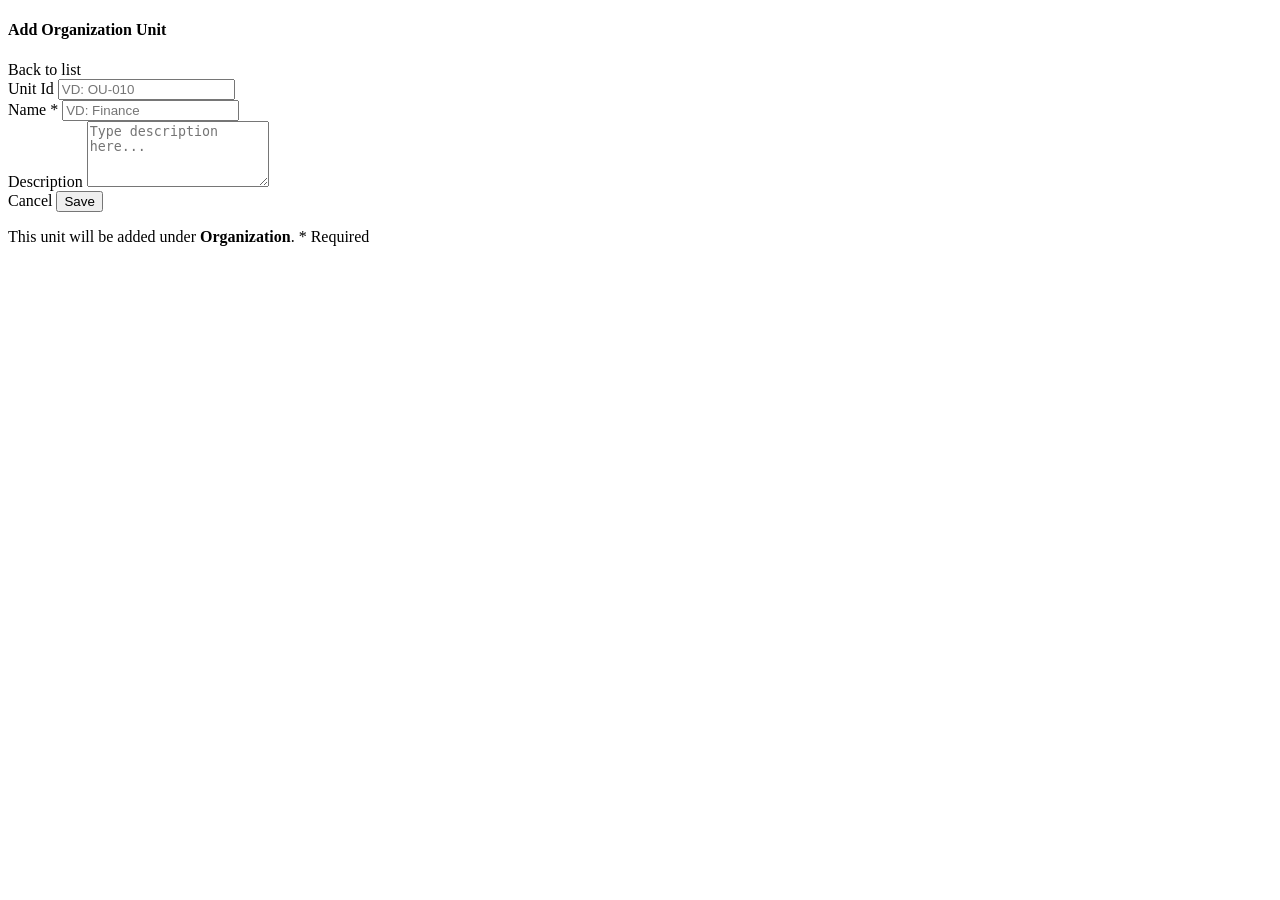
<file: Tuan6/Bai4/src/main/resources/templates/add-org-unit.html>
<!DOCTYPE html>
<html xmlns:th="http://www.thymeleaf.org">
<head th:replace="fragments/layout :: head('Add Organization Unit')"></head>
<body th:replace="fragments/layout :: body(~{::content})">

<content>
    <div class="row justify-content-center">
        <div class="col-lg-8">

            <div class="d-flex align-items-center justify-content-between mb-3">
                <h4 class="mb-0">Add Organization Unit</h4>
                <a class="btn btn-outline-secondary btn-sm" th:href="@{/org-unit/list}">Back to list</a>
            </div>

            <div class="card shadow-sm">
                <div class="card-body p-4">

                    <!-- Alert -->
                    <div th:if="${error}" class="alert alert-danger" th:text="${error}"></div>
                    <div th:if="${success}" class="alert alert-success" th:text="${success}"></div>

                    <form th:action="@{/org-unit/add}" th:object="${orgUnit}" method="post">

                        <div class="mb-3">
                            <label class="form-label">Unit Id</label>
                            <input type="text" class="form-control" th:field="*{unitId}" placeholder="VD: OU-010">
                            <div class="text-danger small mt-1"
                                 th:if="${#fields.hasErrors('unitId')}" th:errors="*{unitId}"></div>
                        </div>

                        <div class="mb-3">
                            <label class="form-label">Name <span class="text-danger">*</span></label>
                            <input type="text" class="form-control" th:field="*{name}" placeholder="VD: Finance">
                            <div class="text-danger small mt-1"
                                 th:if="${#fields.hasErrors('name')}" th:errors="*{name}"></div>
                        </div>

                        <div class="mb-3">
                            <label class="form-label">Description</label>
                            <textarea class="form-control" th:field="*{description}" rows="4"
                                      placeholder="Type description here..."></textarea>
                        </div>

                        <div class="d-flex justify-content-end gap-2">
                            <a class="btn btn-outline-secondary" th:href="@{/org-unit/cancel}">Cancel</a>
                            <button type="submit" class="btn btn-success">Save</button>
                        </div>

                        <p class="text-muted small mt-3 mb-0">
                            This unit will be added under <strong>Organization</strong>. <span class="text-danger">*</span> Required
                        </p>
                    </form>

                </div>
            </div>

        </div>
    </div>
</content>

</body>
</html>
</file>
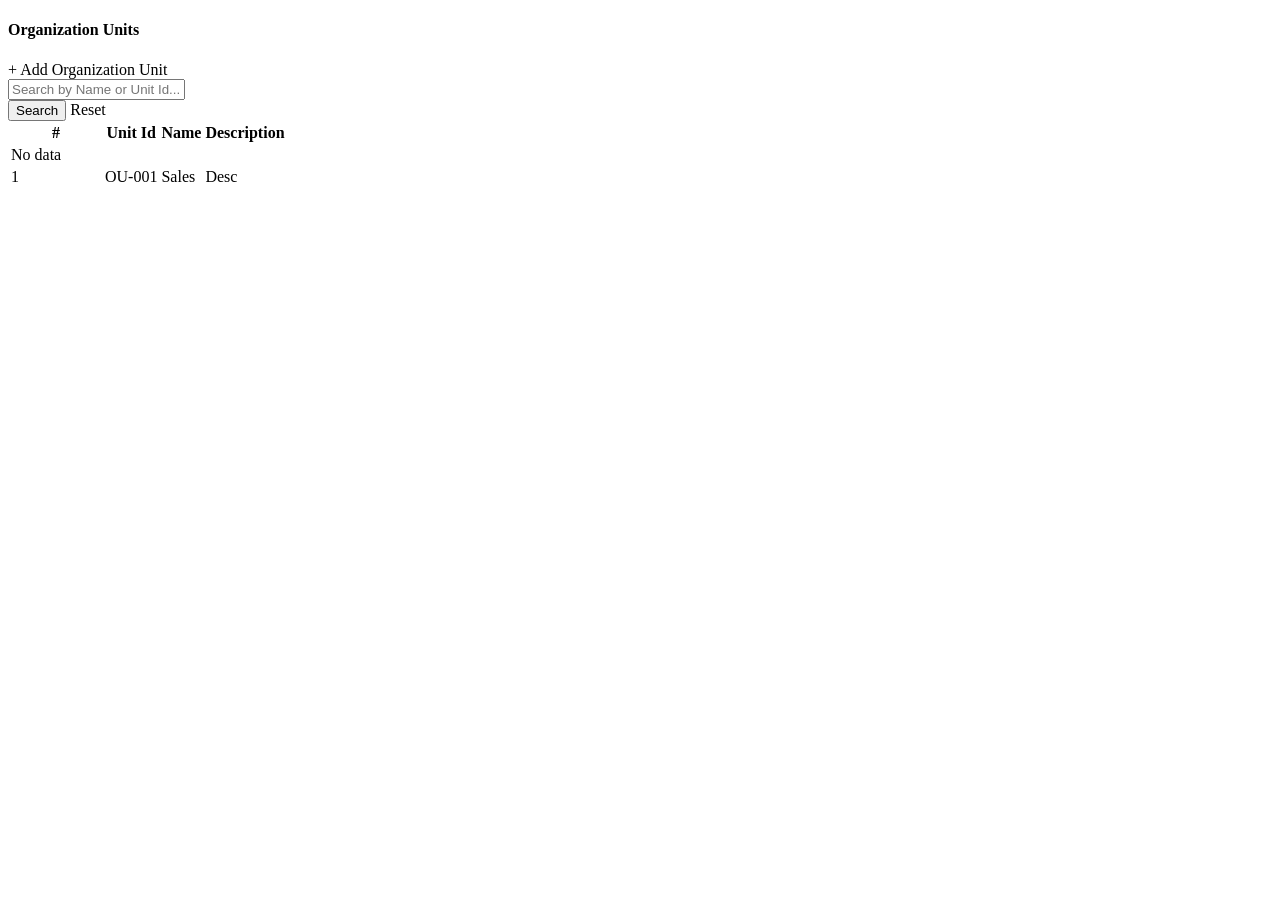
<file: Tuan6/Bai4/src/main/resources/templates/list-org-unit.html>
<!DOCTYPE html>
<html xmlns:th="http://www.thymeleaf.org">
<head th:replace="fragments/layout :: head('Organization Units')"></head>
<body th:replace="fragments/layout :: body(~{::content})">

<content>
  <div class="d-flex flex-wrap align-items-center justify-content-between gap-2 mb-3">
    <h4 class="mb-0">Organization Units</h4>
    <a class="btn btn-success" th:href="@{/org-unit/add}">+ Add Organization Unit</a>
  </div>

  <!-- Search -->
  <form class="row g-2 mb-3" method="get" th:action="@{/org-unit/list}">
    <div class="col-sm-8 col-md-6">
      <input type="text" class="form-control" name="q" th:value="${q}"
             placeholder="Search by Name or Unit Id...">
    </div>
    <div class="col-auto">
      <button class="btn btn-outline-primary" type="submit">Search</button>
      <a class="btn btn-outline-secondary" th:href="@{/org-unit/list}">Reset</a>
    </div>
  </form>

  <div class="card shadow-sm">
    <div class="card-body p-0">
      <div class="table-responsive">
        <table class="table table-hover mb-0 align-middle">
          <thead class="table-light">
          <tr>
            <th style="width: 90px;">#</th>
            <th>Unit Id</th>
            <th>Name</th>
            <th>Description</th>
          </tr>
          </thead>
          <tbody>
          <tr th:if="${#lists.isEmpty(items)}">
            <td colspan="4" class="text-center text-muted py-4">No data</td>
          </tr>

          <tr th:each="it, stat : ${items}">
            <td th:text="${stat.count}">1</td>
            <td th:text="${it.unitId} ?: '-'">OU-001</td>
            <td class="fw-semibold" th:text="${it.name}">Sales</td>
            <td th:text="${it.description} ?: '-'">Desc</td>
          </tr>
          </tbody>
        </table>
      </div>
    </div>
  </div>
</content>

</body>
</html>
</file>
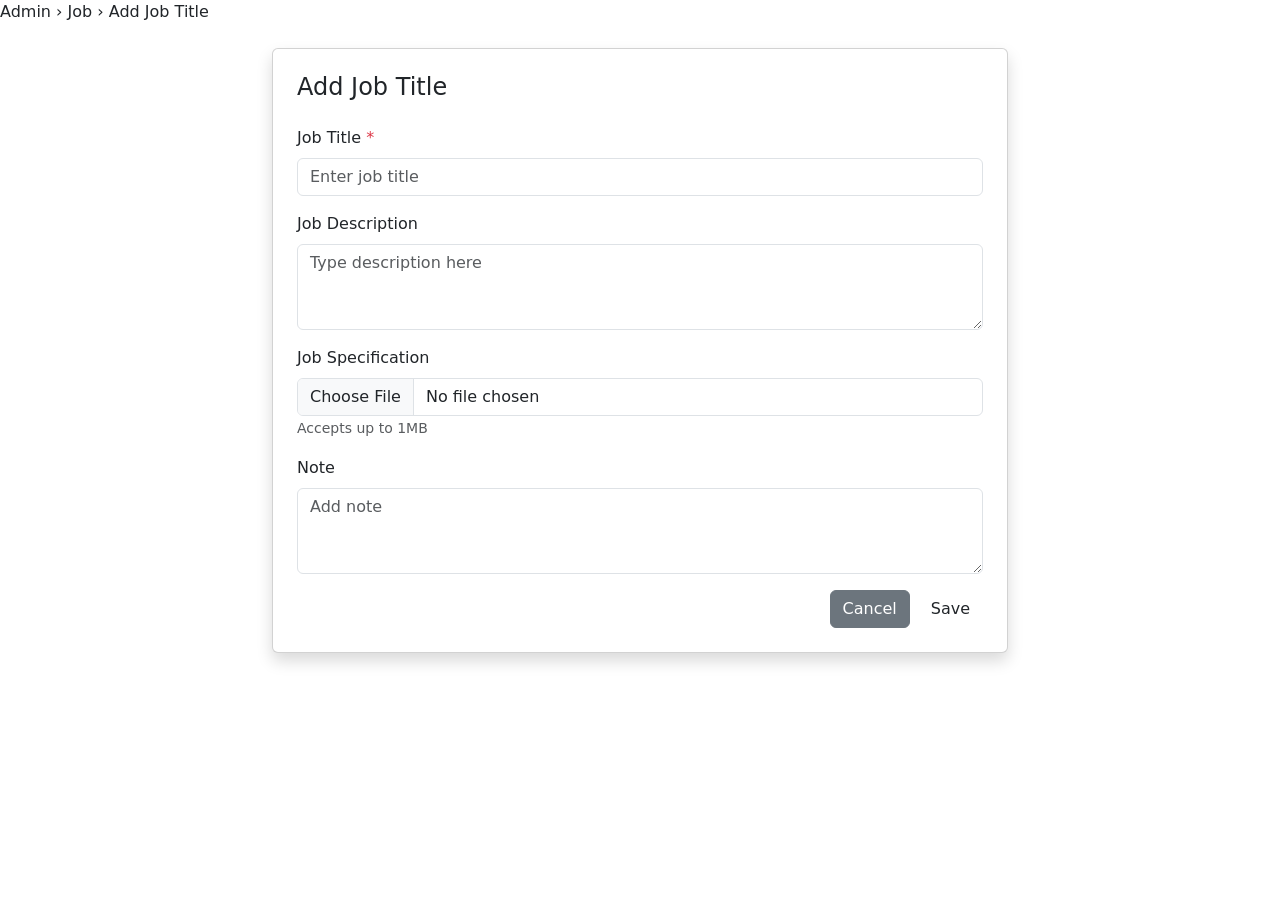
<file: Tuan6/Bai5/src/main/resources/templates/add-job-title.html>
<!DOCTYPE html>
<html xmlns:th="http://www.thymeleaf.org">
<head>
  <meta charset="UTF-8">
  <title>Add Job Title</title>

  <!-- Bootstrap 5 -->
  <link href="https://cdn.jsdelivr.net/npm/bootstrap@5.3.2/dist/css/bootstrap.min.css"
        rel="stylesheet">

  <link rel="stylesheet" th:href="@{/style.css}">
</head>

<body>

<!-- HEADER -->
<div class="header">
  Admin › Job › Add Job Title
</div>

<!-- CONTENT -->
<div class="container mt-4">
  <div class="row justify-content-center">
    <div class="col-md-8">

      <div class="card shadow">
        <div class="card-body p-4">

          <h4 class="mb-4">Add Job Title</h4>

          <form th:action="@{/job-title/save}"
                th:object="${jobTitle}"
                method="post"
                enctype="multipart/form-data">

            <!-- Job Title -->
            <div class="mb-3">
              <label class="form-label">
                Job Title <span class="text-danger">*</span>
              </label>
              <input type="text"
                     class="form-control"
                     th:field="*{title}"
                     maxlength="100"
                     placeholder="Enter job title">
              <div class="text-danger small"
                   th:errors="*{title}"></div>
            </div>

            <!-- Description -->
            <div class="mb-3">
              <label class="form-label">Job Description</label>
              <textarea class="form-control"
                        th:field="*{description}"
                        maxlength="400"
                        rows="3"
                        placeholder="Type description here"></textarea>
              <div class="text-danger small"
                   th:errors="*{description}"></div>
            </div>

            <!-- File -->
            <div class="mb-3">
              <label class="form-label">Job Specification</label>
              <input type="file"
                     class="form-control"
                     name="file">
              <small class="text-muted">
                Accepts up to 1MB
              </small>
            </div>

            <!-- Note -->
            <div class="mb-3">
              <label class="form-label">Note</label>
              <textarea class="form-control"
                        th:field="*{note}"
                        maxlength="400"
                        rows="3"
                        placeholder="Add note"></textarea>
              <div class="text-danger small"
                   th:errors="*{note}"></div>
            </div>

            <!-- ERROR -->
            <div class="text-danger mb-2"
                 th:text="${error}"></div>

            <!-- BUTTON -->
            <div class="d-flex justify-content-end gap-2">
              <a href="#" class="btn btn-secondary">
                Cancel
              </a>
              <button type="submit"
                      class="btn btn-orange">
                Save
              </button>
            </div>

          </form>

        </div>
      </div>

    </div>
  </div>
</div>

</body>
</html>
</file>
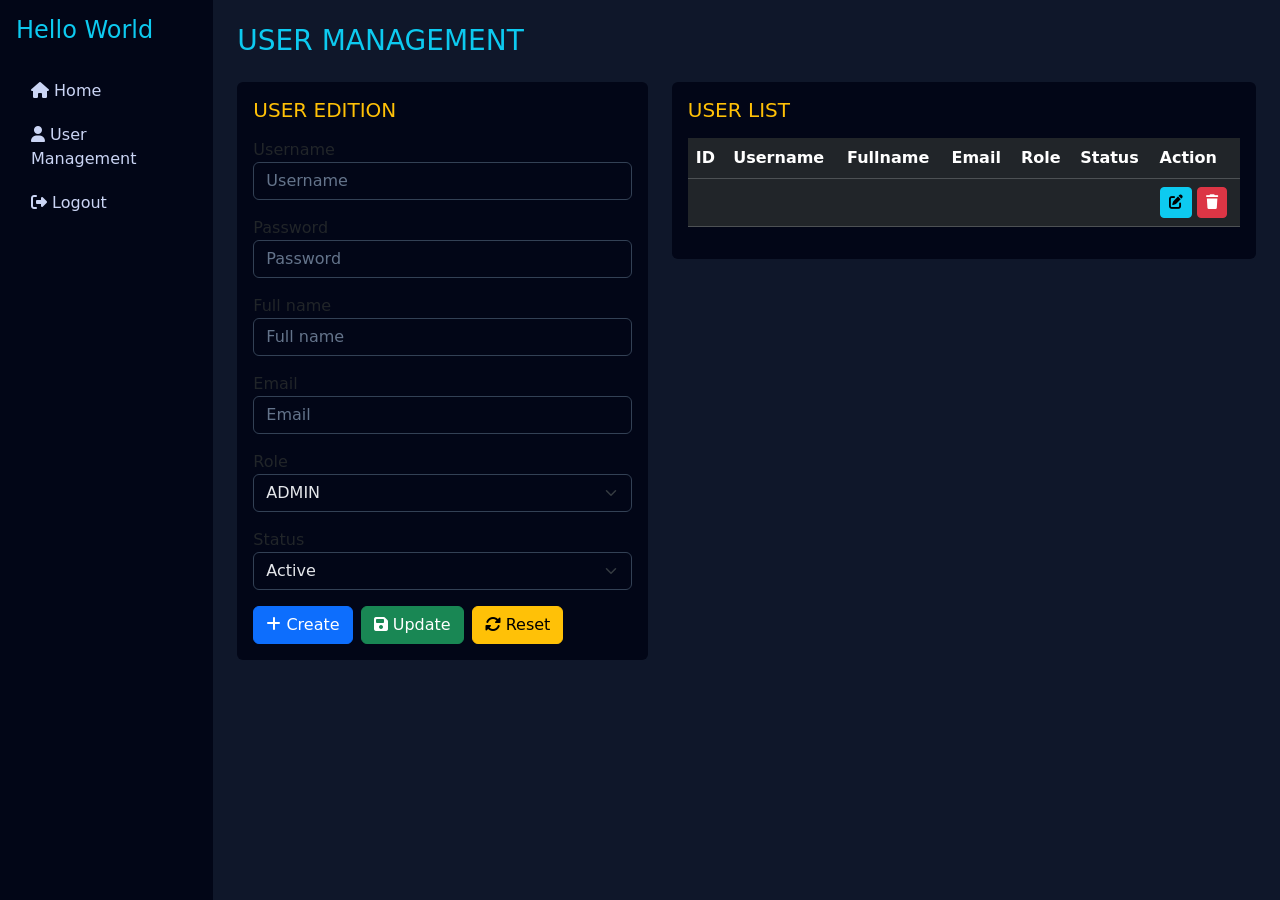
<file: Tuan6/Bai6/src/main/resources/templates/user.html>
<!DOCTYPE html>
<html lang="vi" xmlns:th="http://www.thymeleaf.org">
<head>
    <meta charset="UTF-8">
    <title>User Management</title>

    <!-- Bootstrap 5 -->
    <link href="https://cdn.jsdelivr.net/npm/bootstrap@5.3.2/dist/css/bootstrap.min.css" rel="stylesheet">

    <!-- Font Awesome -->
    <link href="https://cdnjs.cloudflare.com/ajax/libs/font-awesome/6.5.1/css/all.min.css" rel="stylesheet">

    <style>
        body {
            background-color: #0f172a;
            color: #e5e7eb;
        }
        .sidebar {
            height: 100vh;
            background-color: #020617;
        }
        .sidebar a {
            color: #cbd5f5;
            text-decoration: none;
            display: block;
            padding: 10px 15px;
        }
        .sidebar a:hover {
            background-color: #1e293b;
        }
        .card {
            background-color: #020617;
            border: none;
        }
        .form-control, .form-select {
            background-color: #020617;
            color: #e5e7eb;
            border: 1px solid #334155;
        }
        .form-control::placeholder {
            color: #64748b;
        }
        table {
            color: #e5e7eb;
        }
        th {
            color: #93c5fd;
        }
    </style>
</head>

<body>
<div class="container-fluid">
    <div class="row">

        <!-- SIDEBAR -->
        <div class="col-2 sidebar p-3">
            <h4 class="text-info mb-4">Hello World</h4>
            <a href="#"><i class="fa fa-home"></i> Home</a>
            <a href="#"><i class="fa fa-user"></i> User Management</a>
            <a href="#"><i class="fa fa-sign-out-alt"></i> Logout</a>
        </div>

        <!-- MAIN CONTENT -->
        <div class="col-10 p-4">
            <h3 class="text-info mb-4">USER MANAGEMENT</h3>

            <div class="row">
                <!-- FORM -->
                <div class="col-md-5">
                    <div class="card p-3">
                        <h5 class="text-warning mb-3">USER EDITION</h5>

                        <form th:action="@{/admin/users/save}" th:object="${user}" method="post">
                            <input type="hidden" th:field="*{id}">

                            <div class="mb-3">
                                <label>Username</label>
                                <input type="text" th:field="*{username}" class="form-control" placeholder="Username">
                            </div>

                            <div class="mb-3">
                                <label>Password</label>
                                <input type="password" th:field="*{password}" class="form-control" placeholder="Password">
                            </div>

                            <div class="mb-3">
                                <label>Full name</label>
                                <input type="text" th:field="*{fullname}" class="form-control" placeholder="Full name">
                            </div>

                            <div class="mb-3">
                                <label>Email</label>
                                <input type="email" th:field="*{email}" class="form-control" placeholder="Email">
                            </div>

                            <div class="mb-3">
                                <label>Role</label>
                                <select th:field="*{role}" class="form-select">
                                    <option value="ADMIN">ADMIN</option>
                                    <option value="USER">USER</option>
                                </select>
                            </div>

                            <div class="mb-3">
                                <label>Status</label>
                                <select th:field="*{status}" class="form-select">
                                    <option value="true">Active</option>
                                    <option value="false">Inactive</option>
                                </select>
                            </div>

                            <div class="d-flex gap-2">
                                <button class="btn btn-primary"><i class="fa fa-plus"></i> Create</button>
                                <button class="btn btn-success"><i class="fa fa-save"></i> Update</button>
                                <a href="/admin/users" class="btn btn-warning"><i class="fa fa-rotate"></i> Reset</a>
                            </div>
                        </form>
                    </div>
                </div>

                <!-- USER LIST -->
                <div class="col-md-7">
                    <div class="card p-3">
                        <h5 class="text-warning mb-3">USER LIST</h5>

                        <table class="table table-dark table-hover">
                            <thead>
                            <tr>
                                <th>ID</th>
                                <th>Username</th>
                                <th>Fullname</th>
                                <th>Email</th>
                                <th>Role</th>
                                <th>Status</th>
                                <th>Action</th>
                            </tr>
                            </thead>
                            <tbody>
                            <tr th:each="u : ${users}">
                                <td th:text="${u.id}"></td>
                                <td th:text="${u.username}"></td>
                                <td th:text="${u.fullname}"></td>
                                <td th:text="${u.email}"></td>
                                <td th:text="${u.role}"></td>
                                <td>
                                    <span th:text="${u.status ? 'Active' : 'Inactive'}"></span>
                                </td>
                                <td>
                                    <a th:href="@{/admin/users/edit/{id}(id=${u.id})}"
                                       class="btn btn-sm btn-info">
                                        <i class="fa fa-edit"></i>
                                    </a>
                                    <a th:href="@{/admin/users/delete/{id}(id=${u.id})}"
                                       class="btn btn-sm btn-danger"
                                       onclick="return confirm('Delete this user?')">
                                        <i class="fa fa-trash"></i>
                                    </a>
                                </td>
                            </tr>
                            </tbody>
                        </table>
                    </div>
                </div>
            </div>

        </div>
    </div>
</div>
</body>
</html>
</file>
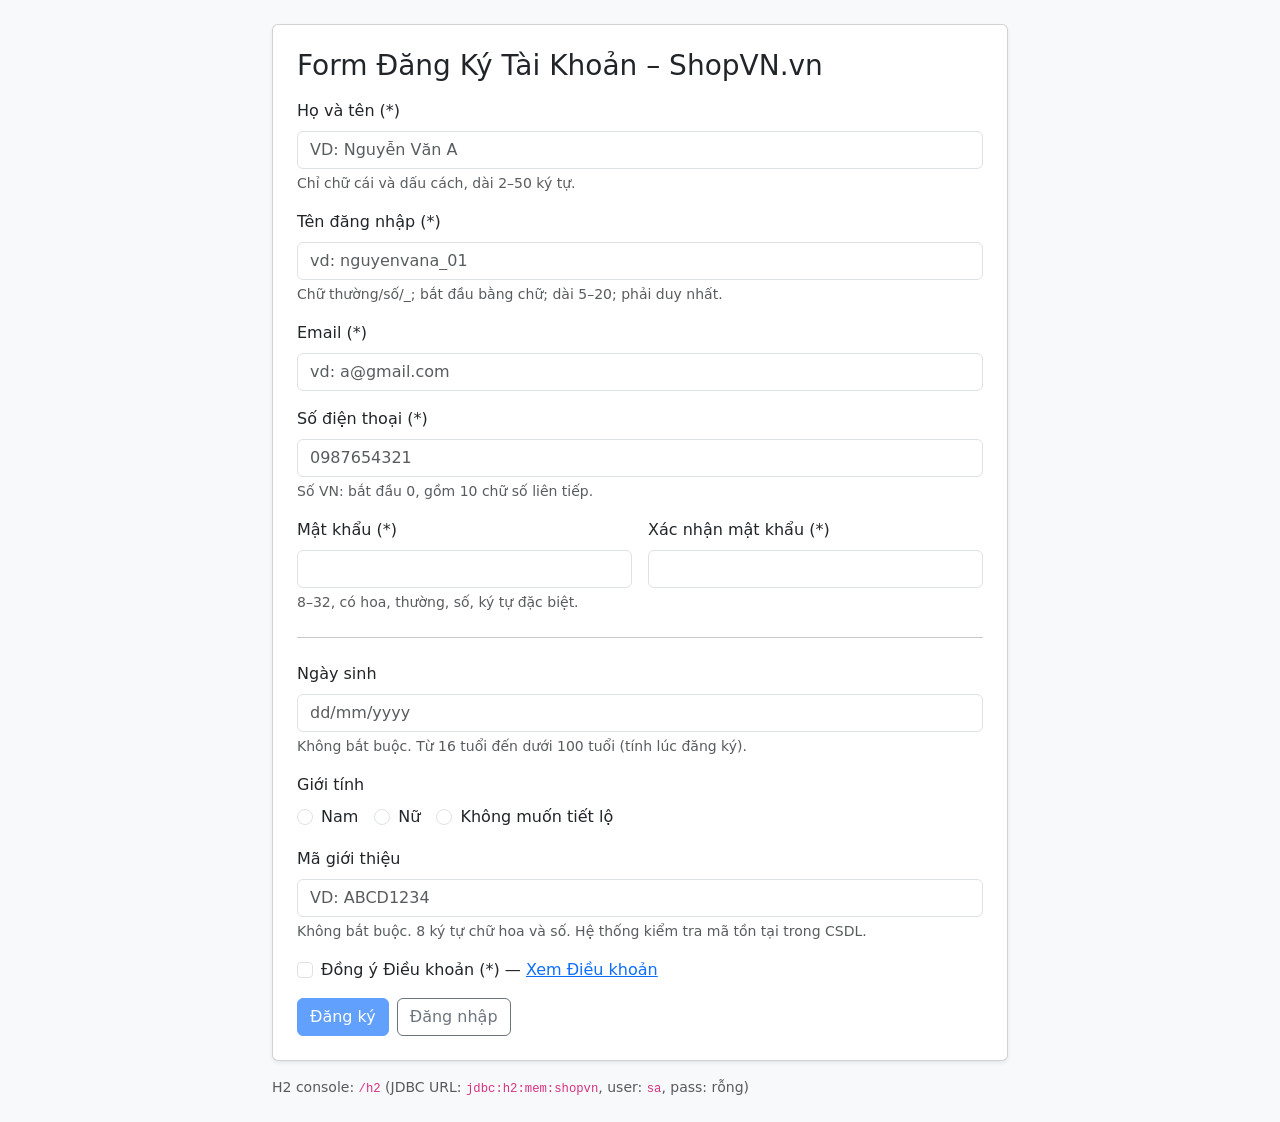
<file: Tuan7/ShopVN/src/main/resources/templates/register.html>
<!doctype html>
<html lang="vi" xmlns:th="http://www.thymeleaf.org">
<head>
    <meta charset="utf-8"/>
    <meta name="viewport" content="width=device-width, initial-scale=1"/>
    <title>Đăng ký tài khoản - ShopVN.vn</title>

    <link href="https://cdn.jsdelivr.net/npm/bootstrap@5.3.3/dist/css/bootstrap.min.css" rel="stylesheet"/>
    <link rel="stylesheet" th:href="@{/css/style.css}">
</head>
<body class="bg-light">
<div class="container py-4" style="max-width: 760px;">
    <div class="card shadow-sm">
        <div class="card-body p-4">
            <h3 class="mb-3">Form Đăng Ký Tài Khoản – ShopVN.vn</h3>

            <form th:action="@{/register}" th:object="${form}" method="post" id="registerForm" novalidate>

                <div class="mb-3">
                    <label class="form-label">Họ và tên (*)</label>
                    <input class="form-control" th:field="*{fullName}" placeholder="VD: Nguyễn Văn A" required>
                    <div class="text-danger small" th:if="${#fields.hasErrors('fullName')}" th:errors="*{fullName}"></div>
                    <div class="form-text">Chỉ chữ cái và dấu cách, dài 2–50 ký tự.</div>
                </div>

                <div class="mb-3">
                    <label class="form-label">Tên đăng nhập (*)</label>
                    <input class="form-control" th:field="*{username}" placeholder="vd: nguyenvana_01" required>
                    <div class="text-danger small" th:if="${#fields.hasErrors('username')}" th:errors="*{username}"></div>
                    <div class="form-text">Chữ thường/số/_; bắt đầu bằng chữ; dài 5–20; phải duy nhất.</div>
                </div>

                <div class="mb-3">
                    <label class="form-label">Email (*)</label>
                    <input class="form-control" th:field="*{email}" placeholder="vd: a@gmail.com" required>
                    <div class="text-danger small" th:if="${#fields.hasErrors('email')}" th:errors="*{email}"></div>
                </div>

                <div class="mb-3">
                    <label class="form-label">Số điện thoại (*)</label>
                    <input class="form-control" th:field="*{phone}" placeholder="0987654321" required>
                    <div class="text-danger small" th:if="${#fields.hasErrors('phone')}" th:errors="*{phone}"></div>
                    <div class="form-text">Số VN: bắt đầu 0, gồm 10 chữ số liên tiếp.</div>
                </div>

                <div class="row g-3">
                    <div class="col-md-6">
                        <label class="form-label">Mật khẩu (*)</label>
                        <input type="password" class="form-control" th:field="*{password}" required>
                        <div class="text-danger small" th:if="${#fields.hasErrors('password')}" th:errors="*{password}"></div>
                        <div class="form-text">8–32, có hoa, thường, số, ký tự đặc biệt.</div>
                    </div>

                    <div class="col-md-6">
                        <label class="form-label">Xác nhận mật khẩu (*)</label>
                        <input type="password" class="form-control" th:field="*{confirmPassword}" required>
                        <div class="text-danger small" th:if="${#fields.hasErrors('confirmPassword')}" th:errors="*{confirmPassword}"></div>
                    </div>
                </div>

                <hr class="my-4">

                <div class="mb-3">
                    <label class="form-label">Ngày sinh</label>
                    <input class="form-control" th:field="*{dob}" placeholder="dd/mm/yyyy">
                    <div class="text-danger small" th:if="${#fields.hasErrors('dob')}" th:errors="*{dob}"></div>
                    <div class="form-text">Không bắt buộc. Từ 16 tuổi đến dưới 100 tuổi (tính lúc đăng ký).</div>
                </div>

                <div class="mb-3">
                    <label class="form-label">Giới tính</label>
                    <div class="d-flex gap-3">
                        <div class="form-check">
                            <input class="form-check-input" type="radio" name="gender" value="MALE"
                                   th:checked="${form.gender} == 'MALE'">
                            <label class="form-check-label">Nam</label>
                        </div>
                        <div class="form-check">
                            <input class="form-check-input" type="radio" name="gender" value="FEMALE"
                                   th:checked="${form.gender} == 'FEMALE'">
                            <label class="form-check-label">Nữ</label>
                        </div>
                        <div class="form-check">
                            <input class="form-check-input" type="radio" name="gender" value="NA"
                                   th:checked="${form.gender} == 'NA'">
                            <label class="form-check-label">Không muốn tiết lộ</label>
                        </div>
                    </div>
                </div>

                <div class="mb-3">
                    <label class="form-label">Mã giới thiệu</label>
                    <input class="form-control" th:field="*{referralCode}" placeholder="VD: ABCD1234">
                    <div class="text-danger small" th:if="${#fields.hasErrors('referralCode')}" th:errors="*{referralCode}"></div>
                    <div class="form-text">Không bắt buộc. 8 ký tự chữ hoa và số. Hệ thống kiểm tra mã tồn tại trong CSDL.</div>
                </div>

                <div class="mb-3">
                    <div class="form-check">
                        <input class="form-check-input" type="checkbox" th:field="*{agreeTerms}" id="agreeTerms" required>
                        <label class="form-check-label" for="agreeTerms">
                            Đồng ý Điều khoản (*) —
                            <a href="#" data-bs-toggle="modal" data-bs-target="#termsModal">Xem Điều khoản</a>
                        </label>
                    </div>
                    <div class="text-danger small" th:if="${#fields.hasErrors('agreeTerms')}" th:errors="*{agreeTerms}"></div>
                </div>

                <div class="d-flex gap-2">
                    <button type="submit" class="btn btn-primary" id="btnRegister" disabled>Đăng ký</button>
                    <a class="btn btn-outline-secondary" th:href="@{/login}">Đăng nhập</a>
                </div>

            </form>
        </div>
    </div>

    <div class="text-muted small mt-3">
        H2 console: <code>/h2</code> (JDBC URL: <code>jdbc:h2:mem:shopvn</code>, user: <code>sa</code>, pass: rỗng)
    </div>
</div>

<!-- Modal Terms -->
<div class="modal fade" id="termsModal" tabindex="-1" aria-hidden="true">
    <div class="modal-dialog modal-lg modal-dialog-scrollable">
        <div class="modal-content">
            <div class="modal-header">
                <h5 class="modal-title">Điều khoản sử dụng</h5>
                <button type="button" class="btn-close" data-bs-dismiss="modal" aria-label="Close"></button>
            </div>
            <div class="modal-body">
                <p><strong>1)</strong> Bạn đồng ý cung cấp thông tin chính xác.</p>
                <p><strong>2)</strong> ShopVN cam kết bảo mật thông tin theo chính sách.</p>
                <p><strong>3)</strong> Không sử dụng hệ thống cho mục đích vi phạm pháp luật.</p>
                <p class="mb-0"><em>(Nội dung demo — bạn thay bằng điều khoản thật.)</em></p>
            </div>
            <div class="modal-footer">
                <button class="btn btn-secondary" data-bs-dismiss="modal" type="button">Đóng</button>
            </div>
        </div>
    </div>
</div>

<script src="https://cdn.jsdelivr.net/npm/bootstrap@5.3.3/dist/js/bootstrap.bundle.min.js"></script>
<script th:src="@{/js/register.js}"></script>
</body>
</html>
</file>
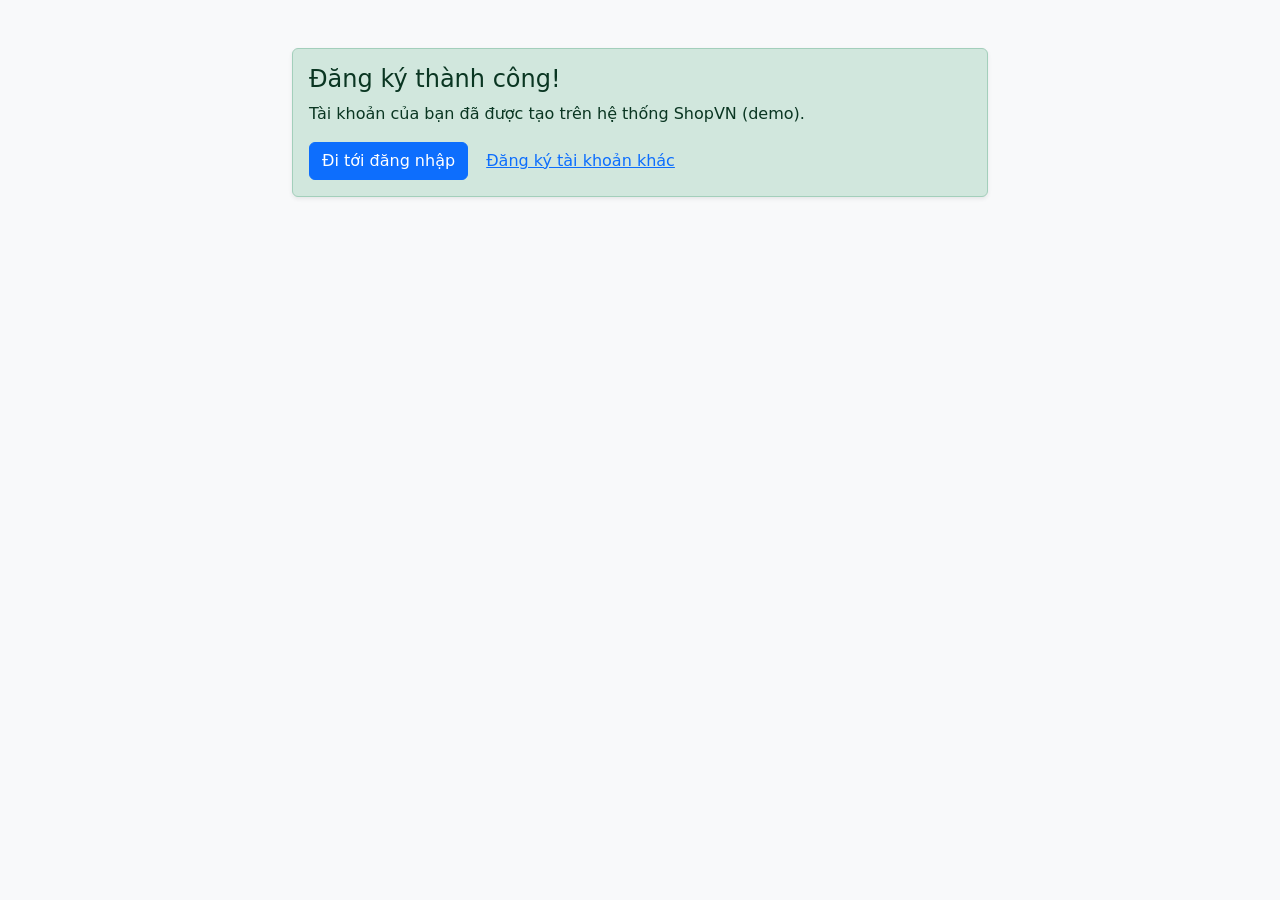
<file: Tuan7/ShopVN/src/main/resources/templates/success.html>
<!doctype html>
<html lang="vi" xmlns:th="http://www.thymeleaf.org">
<head>
  <meta charset="utf-8"/>
  <meta name="viewport" content="width=device-width, initial-scale=1"/>
  <title>Đăng ký thành công</title>
  <link href="https://cdn.jsdelivr.net/npm/bootstrap@5.3.3/dist/css/bootstrap.min.css" rel="stylesheet"/>
</head>
<body class="bg-light">
<div class="container py-5" style="max-width: 720px;">
  <div class="alert alert-success shadow-sm">
    <h4 class="alert-heading mb-2">Đăng ký thành công!</h4>
    <p class="mb-3">Tài khoản của bạn đã được tạo trên hệ thống ShopVN (demo).</p>
    <a class="btn btn-primary" th:href="@{/login}">Đi tới đăng nhập</a>
    <a class="btn btn-link" th:href="@{/register}">Đăng ký tài khoản khác</a>
  </div>
</div>
</body>
</html>
</file>
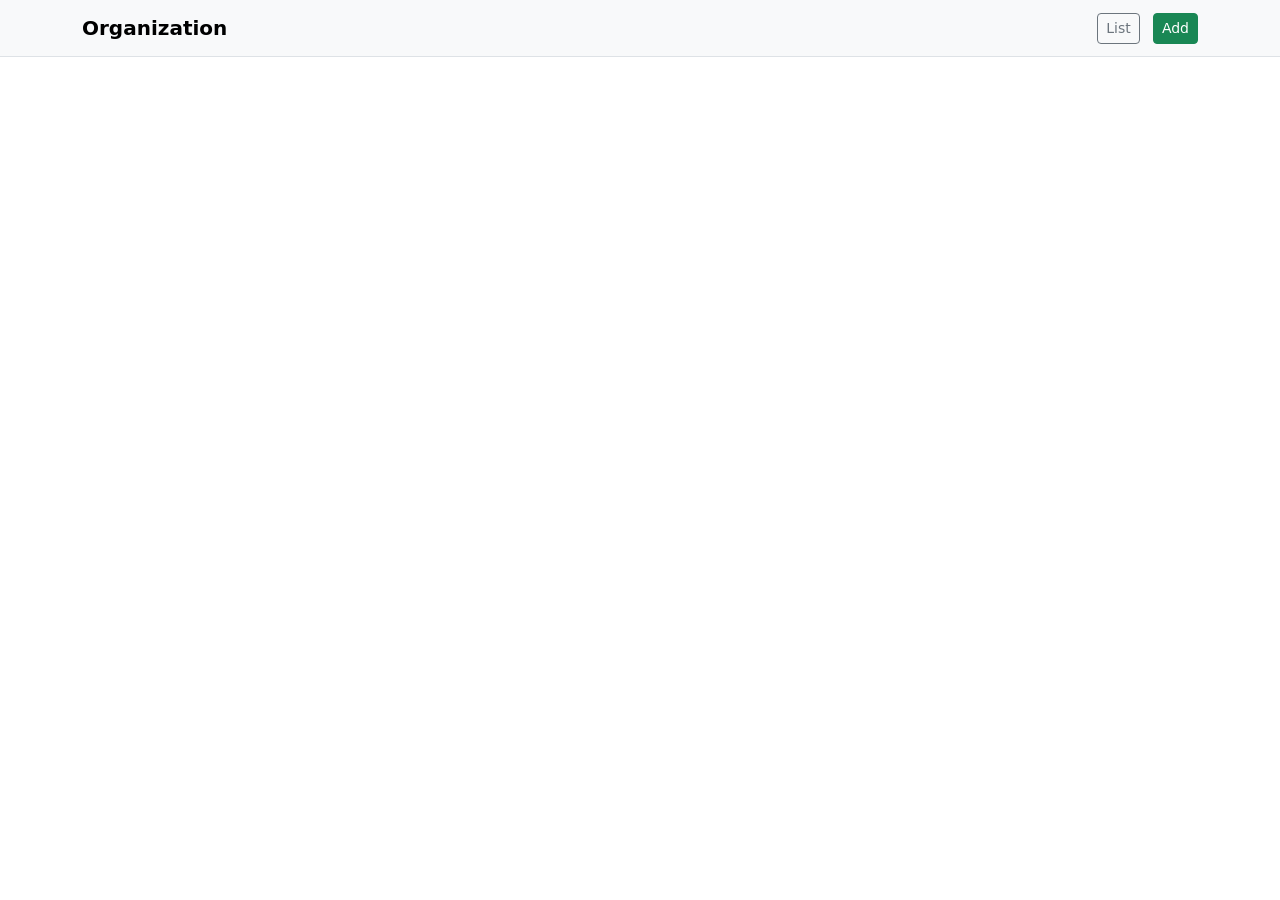
<file: Tuan6/Bai4/src/main/resources/templates/fragments/layout.html>
<!DOCTYPE html>
<html xmlns:th="http://www.thymeleaf.org">
<head th:fragment="head(title)">
  <meta charset="UTF-8">
  <meta name="viewport" content="width=device-width, initial-scale=1">
  <title th:text="${title}">App</title>

  <!-- Bootstrap 5 -->
  <link href="https://cdn.jsdelivr.net/npm/bootstrap@5.3.3/dist/css/bootstrap.min.css" rel="stylesheet">
</head>

<body th:fragment="body(content)">
<nav class="navbar navbar-expand-lg bg-light border-bottom">
  <div class="container">
    <a class="navbar-brand fw-semibold" th:href="@{/org-unit/list}">Organization</a>
    <div class="ms-auto">
      <a class="btn btn-outline-secondary btn-sm" th:href="@{/org-unit/list}">List</a>
      <a class="btn btn-success btn-sm ms-2" th:href="@{/org-unit/add}">Add</a>
    </div>
  </div>
</nav>

<main class="container py-4" th:insert="${content}"></main>

<script src="https://cdn.jsdelivr.net/npm/bootstrap@5.3.3/dist/js/bootstrap.bundle.min.js"></script>
</body>
</html>
</file>
<file: Tuan9/Lab9_POM_Project/target/surefire-reports/testng-reports1.css>
body {
    background-color: whitesmoke;
    margin: 0 0 5px 5px;
}
ul {
     margin-top: 10px;
     margin-left:-10px;
}
 li {
     font-family: "Helvetica Neue", Helvetica, Arial, sans-serif;
     padding:5px 5px;
 }
 a {
     text-decoration: none;
     color: black;
     font-size: 14px;
 }

 a:hover {
    color:black ;
    text-decoration: underline;
 }

 .navigator-selected {
     /* #ffa500; Mouse hover color after click Orange.*/
     background:#027368
 }

 .wrapper {
     position: absolute;
     top: 60px;
     bottom: 0;
     left: 400px;
     right: 0;
     margin-right:9px;
     overflow: auto;/*imortant*/
 }

 .navigator-root {
     position: absolute;
     top: 60px;
     bottom: 0;
     left: 0;
     width: 400px;
     overflow-y: auto;/*important*/
 }

 .suite {
     margin: -5px 10px 10px 5px;
     background-color: whitesmoke ;/*Colour of the left bside box*/
 }

 .suite-name {
     font-size: 24px;
     font-family: "Helvetica Neue", Helvetica, Arial, sans-serif;/*All TEST SUITE*/
     color: white;
 }

 .main-panel-header {
     padding: 5px;
     background-color: #027368; /*afeeee*/;
     font-family: "Helvetica Neue", Helvetica, Arial, sans-serif;
     color:white;
     font-size: 18px;
 }

 .main-panel-content {
     padding: 5px;
     margin-bottom: 10px;
     background-color: #CCD0D1; /*d0ffff*/; /*Belongs to backGround of rightSide boxes*/
 }

 .rounded-window {
     border-style: dotted;
     border-width: 1px;/*Border of left Side box*/
     background-color: whitesmoke;
     border-radius: 10px;
 }

 .rounded-window-top {
     border-top-right-radius: 10px 10px;
     border-top-left-radius: 10px 10px;
     border-style: solid;
     border-width: 1px;
     overflow: auto;/*Top of RightSide box*/
 }

 .light-rounded-window-top {
     background-color: #027368;
     padding-left:120px;
     border-radius: 10px;

 }

 .rounded-window-bottom {
     border-bottom-right-radius: 10px 10px;
     border-bottom-left-radius: 10px 10px;
     overflow: auto;/*Bottom of rightSide box*/
 }

 .method-name {
     font-size: 14px;
     font-family: "Helvetica Neue", Helvetica, Arial, sans-serif;
     font-weight: bold;
 }

 .method-content {
     border-style: solid;
     border-width: 0 0 1px 0;
     margin-bottom: 10px;
     padding-bottom: 5px;
     width: 100%;
 }

 .parameters {
     font-size: 14px;
     font-family: "Helvetica Neue", Helvetica, Arial, sans-serif;
 }

 .stack-trace {
     white-space: pre;
     font-family: "Helvetica Neue", Helvetica, Arial, sans-serif;
     font-size: 12px;
     font-weight: bold;
     margin-top: 0;
     margin-left: 20px; /*Error Stack Trace Message*/
 }

 .testng-xml {
    font-family: "Helvetica Neue", Helvetica, Arial, sans-serif;
 }

 .method-list-content {
     margin-left: 10px;
 }

 .navigator-suite-content {
     margin-left: 10px;
     font: 12px 'Lucida Grande';
 }

 .suite-section-title {
     font-family: "Helvetica Neue", Helvetica, Arial, sans-serif;
     font-size: 14px;
     font-weight:bold;
     background-color: #8C8887;
     margin-left: -10px;
     margin-top:10px;
     padding:6px;
 }

 .suite-section-content {
     list-style-image: url(bullet_point.png);
     background-color: whitesmoke;
     font-family: "Helvetica Neue", Helvetica, Arial, sans-serif;
     overflow: hidden;
 }

 .top-banner-root {
     position: absolute;
     top: 0;
     height: 45px;
     left: 0;
     right: 0;
     padding: 5px;
     margin: 0 0 5px 0;
     background-color: #027368;
     font-family: "Helvetica Neue", Helvetica, Arial, sans-serif;
     font-size: 18px;
     color: #fff;
     text-align: center;/*Belongs to the Top of Report*//*Status: - Completed*/
 }

 .top-banner-title-font {
     font-size: 25px;
     font-family: "Helvetica Neue", Helvetica, Arial, sans-serif;
     padding: 3px;
     float: right;
 }

 .test-name {
     font-family: "Helvetica Neue", Helvetica, Arial, sans-serif;
     font-size: 16px;
 }

 .suite-icon {
     padding: 5px;
     float: right;
     height: 20px;
 }

 .test-group {
     font: 20px 'Lucida Grande';
     margin: 5px 5px 10px 5px;
     border-width: 0 0 1px 0;
     border-style: solid;
     padding: 5px;
 }

 .test-group-name {
     font-weight: bold;
 }

 .method-in-group {
     font-size: 16px;
     margin-left: 80px;
 }

 table.google-visualization-table-table {
     width: 100%;
 }

 .reporter-method-name {
     font-size: 14px;
     font-family: "Helvetica Neue", Helvetica, Arial, sans-serif;
 }

 .reporter-method-output-div {
     padding: 5px;
     margin: 0 0 5px 20px;
     font-size: 12px;
     font-family: "Helvetica Neue", Helvetica, Arial, sans-serif;
     border-width: 0 0 0 1px;
     border-style: solid;
 }

 .ignored-class-div {
     font-size: 14px;
     font-family: "Helvetica Neue", Helvetica, Arial, sans-serif;
 }

 .ignored-methods-div {
     padding: 5px;
     margin: 0 0 5px 20px;
     font-size: 12px;
     font-family: "Helvetica Neue", Helvetica, Arial, sans-serif;
     border-width: 0 0 0 1px;
     border-style: solid;
 }

 .border-failed {
    border-radius:2px;
     border-style: solid;
     border-width: 0 0 0 10px;
     border-color: #F20505;
 }

 .border-skipped {
     border-radius:2px;
     border-style: solid;
     border-width: 0 0 0 10px;
     border-color: #F2BE22;
 }

 .border-passed {
     border-radius:2px;
     border-style: solid;
     border-width: 0 0 0 10px;
     border-color: #038C73;
 }

 .times-div {
     text-align: center;
     padding: 5px;
 }

 .suite-total-time {
     font: 16px 'Lucida Grande';
 }

 .configuration-suite {
     margin-left: 20px;
 }

 .configuration-test {
     margin-left: 40px;
 }

 .configuration-class {
     margin-left: 60px;
 }

 .configuration-method {
     margin-left: 80px;
 }

 .test-method {
     margin-left: 100px;
 }

 .chronological-class {
     background-color: #CCD0D1;
     border-width: 0 0 1px 1px;/*Chronological*/
 }

 .method-start {
     float: right;
 }

 .chronological-class-name {
     padding: 0 0 0 5px;
     margin-top:5px;
     font-family: "Helvetica Neue", Helvetica, Arial, sans-serif;
     color: #008;
 }

 .after, .before, .test-method {
     font-family: "Helvetica Neue", Helvetica, Arial, sans-serif;
     font-size: 14px;
     margin-top:5px;
 }

 .navigator-suite-header {
     font-size: 18px;
     margin: 0px 10px 10px 5px;
     padding: 5px;
     border-radius: 10px;
     background-color: #027368;
     color: white;
     font-weight:bold;
     font-family: "Helvetica Neue", Helvetica, Arial, sans-serif;
     text-align: center; /*All Suites on top of left box*//*Status: -Completed*/
 }

 .collapse-all-icon {
     padding: 3px;
     float: right;
 }
 .button{
    position: absolute;
    margin-left:500px;
    margin-top:8px;
    background-color: white;
    color:#027368;
    font-family: "Helvetica Neue", Helvetica, Arial, sans-serif;
    font-weight:bold;
    border-color:#027368;
    border-radius:25px;
    cursor: pointer;
    height:30px;
    width:150px;
    outline: none;
}
/*Author: - Akhil Gullapalli*/
</file>
<file: Tuan9/Lab9_POM_Project/target/surefire-reports/testng-reports.css>
body {
    margin: 0 0 5px 5px;
}

ul {
    margin: 0;
}

li {
    list-style-type: none;
}

a {
    text-decoration: none;
}

a:hover {
    text-decoration: underline;
}

.navigator-selected {
    background: #ffa500;
}

.wrapper {
    position: absolute;
    top: 60px;
    bottom: 0;
    left: 400px;
    right: 0;
    overflow: auto;
}

.navigator-root {
    position: absolute;
    top: 60px;
    bottom: 0;
    left: 0;
    width: 400px;
    overflow-y: auto;
}

.suite {
    margin: 0 10px 10px 0;
    background-color: #fff8dc;
}

.suite-name {
    padding-left: 10px;
    font-size: 25px;
    font-family: Times, sans-serif;
}

.main-panel-header {
    padding: 5px;
    background-color: #9FB4D9; /*afeeee*/;
    font-family: monospace;
    font-size: 18px;
}

.main-panel-content {
    padding: 5px;
    margin-bottom: 10px;
    background-color: #DEE8FC; /*d0ffff*/;
}

.rounded-window {
    border-radius: 10px;
    border-style: solid;
    border-width: 1px;
}

.rounded-window-top {
    border-top-right-radius: 10px 10px;
    border-top-left-radius: 10px 10px;
    border-style: solid;
    border-width: 1px;
    overflow: auto;
}

.light-rounded-window-top {
    border-top-right-radius: 10px 10px;
    border-top-left-radius: 10px 10px;
}

.rounded-window-bottom {
    border-style: solid;
    border-width: 0 1px 1px 1px;
    border-bottom-right-radius: 10px 10px;
    border-bottom-left-radius: 10px 10px;
    overflow: auto;
}

.method-name {
    font-size: 12px;
    font-family: monospace;
}

.method-content {
    border-style: solid;
    border-width: 0 0 1px 0;
    margin-bottom: 10px;
    padding-bottom: 5px;
    width: 80%;
}

.parameters {
    font-size: 14px;
    font-family: monospace;
}

.stack-trace {
    white-space: pre;
    font-family: monospace;
    font-size: 12px;
    font-weight: bold;
    margin-top: 0;
    margin-left: 20px;
}

.testng-xml {
    font-family: monospace;
}

.method-list-content {
    margin-left: 10px;
}

.navigator-suite-content {
    margin-left: 10px;
    font: 12px 'Lucida Grande';
}

.suite-section-title {
    margin-top: 10px;
    width: 80%;
    border-style: solid;
    border-width: 1px 0 0 0;
    font-family: Times, sans-serif;
    font-size: 18px;
    font-weight: bold;
}

.suite-section-content {
    list-style-image: url(bullet_point.png);
}

.top-banner-root {
    position: absolute;
    top: 0;
    height: 45px;
    left: 0;
    right: 0;
    padding: 5px;
    margin: 0 0 5px 0;
    background-color: #0066ff;
    font-family: Times, sans-serif;
    color: #fff;
    text-align: center;
}
.button{
    position: absolute;
    margin-left:500px;
    margin-top:8px;
    background-color: white;
    color:#0066ff;
    font-family: "Helvetica Neue", Helvetica, Arial, sans-serif;
    font-weight:bold;
    border-color:#0066ff ;
    border-radius:25px;
    cursor: pointer;
    height:30px;
    width:150px;
    outline:none;

}

.top-banner-title-font {
    font-size: 25px;
}

.test-name {
    font-family: 'Lucida Grande', sans-serif;
    font-size: 16px;
}

.suite-icon {
    padding: 5px;
    float: right;
    height: 20px;
}

.test-group {
    font: 20px 'Lucida Grande';
    margin: 5px 5px 10px 5px;
    border-width: 0 0 1px 0;
    border-style: solid;
    padding: 5px;
}

.test-group-name {
    font-weight: bold;
}

.method-in-group {
    font-size: 16px;
    margin-left: 80px;
}

table.google-visualization-table-table {
    width: 100%;
}

.reporter-method-name {
    font-size: 14px;
    font-family: monospace;
}

.reporter-method-output-div {
    padding: 5px;
    margin: 0 0 5px 20px;
    font-size: 12px;
    font-family: monospace;
    border-width: 0 0 0 1px;
    border-style: solid;
}

.ignored-class-div {
    font-size: 14px;
    font-family: monospace;
}

.ignored-methods-div {
    padding: 5px;
    margin: 0 0 5px 20px;
    font-size: 12px;
    font-family: monospace;
    border-width: 0 0 0 1px;
    border-style: solid;
}

.border-failed {
    border-top-left-radius: 10px 10px;
    border-bottom-left-radius: 10px 10px;
    border-style: solid;
    border-width: 0 0 0 10px;
    border-color: #f00;
}

.border-skipped {
    border-top-left-radius: 10px 10px;
    border-bottom-left-radius: 10px 10px;
    border-style: solid;
    border-width: 0 0 0 10px;
    border-color: #edc600;
}

.border-passed {
    border-top-left-radius: 10px 10px;
    border-bottom-left-radius: 10px 10px;
    border-style: solid;
    border-width: 0 0 0 10px;
    border-color: #19f52d;
}

.times-div {
    text-align: center;
    padding: 5px;
}

.suite-total-time {
    font: 16px 'Lucida Grande';
}

.configuration-suite {
    margin-left: 20px;
}

.configuration-test {
    margin-left: 40px;
}

.configuration-class {
    margin-left: 60px;
}

.configuration-method {
    margin-left: 80px;
}

.test-method {
    margin-left: 100px;
}

.chronological-class {
    background-color: skyblue;
    border-style: solid;
    border-width: 0 0 1px 1px;
}

.method-start {
    float: right;
}

.chronological-class-name {
    padding: 0 0 0 5px;
    color: #008;
}

.after, .before, .test-method {
    font-family: monospace;
    font-size: 14px;
}

.navigator-suite-header {
    font-size: 22px;
    margin: 0 10px 5px 0;
    background-color: #deb887;
    text-align: center;
}

.collapse-all-icon {
    padding: 5px;
    float: right;
}
/*retro Theme*/
</file>
